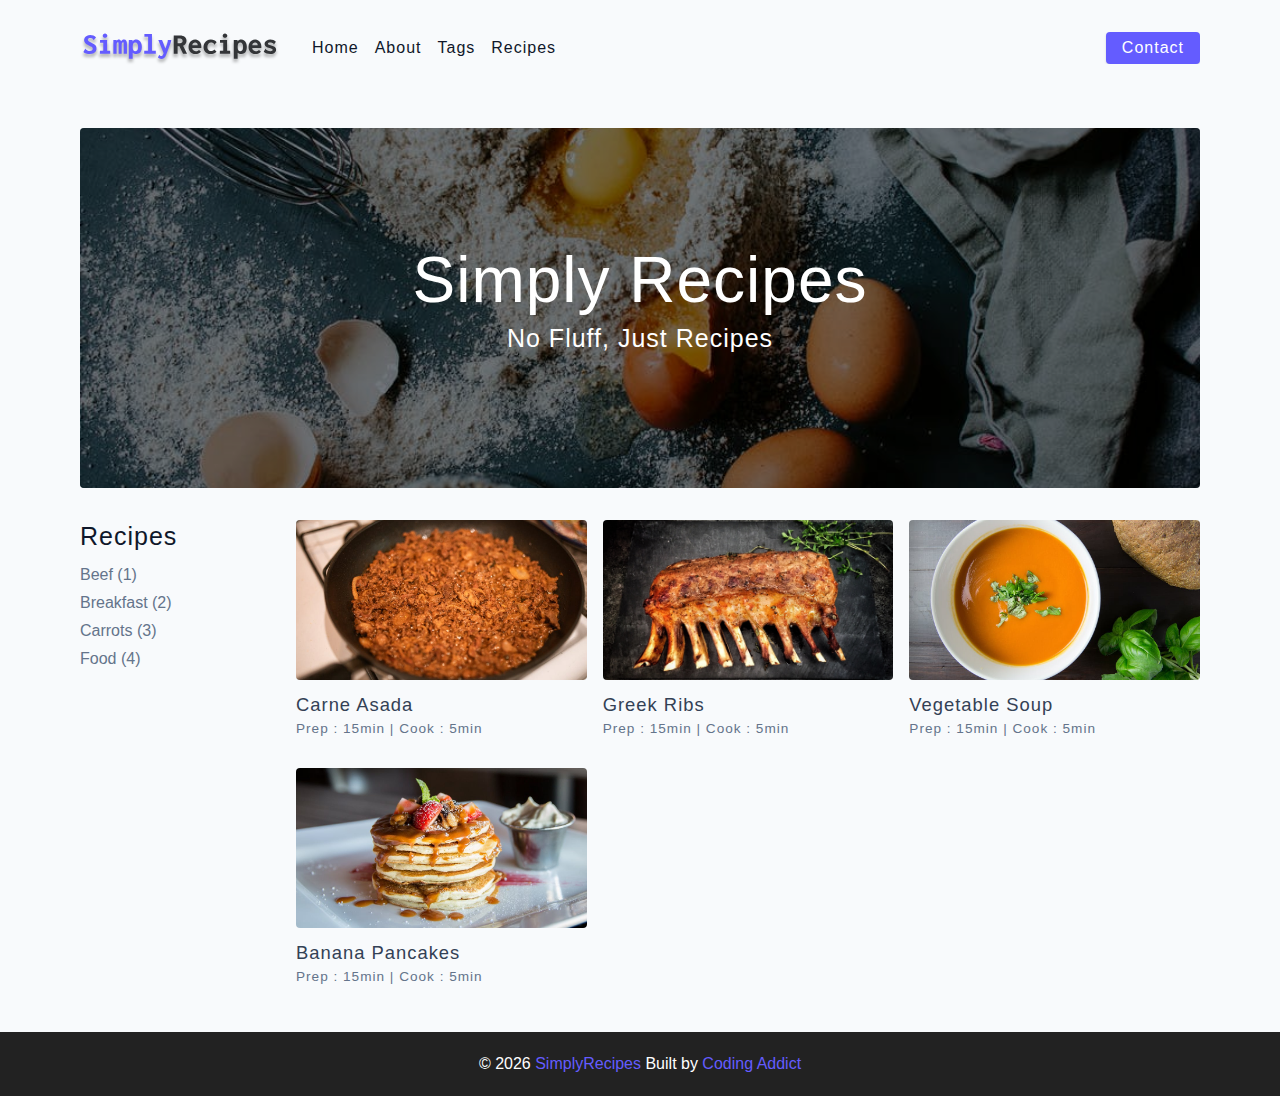
<file: final/index.html>
<!DOCTYPE html>
<html lang="en">
  <head>
    <meta charset="UTF-8" />
    <meta http-equiv="X-UA-Compatible" content="IE=edge" />
    <meta name="viewport" content="width=device-width, initial-scale=1.0" />
    <title>Simply Recipes || Final</title>
    <!-- favicon -->
    <link rel="shortcut icon" href="./assets/favicon.ico" type="image/x-icon" />
    <!-- normalize -->
    <link rel="stylesheet" href="./css/normalize.css" />
    <!-- font-awesome -->
    <link
      rel="stylesheet"
      href="https://cdnjs.cloudflare.com/ajax/libs/font-awesome/5.14.0/css/all.min.css"
    />
    <!-- main css -->
    <link rel="stylesheet" href="./css/main.css" />
  </head>
  <body>
    <!-- nav  -->
    <nav class="navbar">
      <div class="nav-center">
        <div class="nav-header">
          <a href="index.html" class="nav-logo">
            <img src="./assets/logo.svg" alt="simply recipes" />
          </a>
          <button class="nav-btn btn">
            <i class="fas fa-align-justify"></i>
          </button>
        </div>
        <div class="nav-links">
          <a href="index.html" class="nav-link"> home </a>
          <a href="about.html" class="nav-link"> about </a>
          <a href="tags.html" class="nav-link"> tags </a>
          <a href="recipes.html" class="nav-link"> recipes </a>

          <div class="nav-link contact-link">
            <a href="contact.html" class="btn"> contact </a>
          </div>
        </div>
      </div>
    </nav>
    <!-- end of nav -->
    <!-- main -->
    <main class="page">
      <!-- header -->
      <header class="hero">
        <div class="hero-container">
          <div class="hero-text">
            <h1>simply recipes</h1>
            <h4>no fluff, just recipes</h4>
          </div>
        </div>
      </header>
      <!-- end of header -->
      <section class="recipes-container">
        <!-- tag container -->
        <div class="tags-container">
          <h4>recipes</h4>
          <div class="tags-list">
            <a href="tag-template.html">Beef (1)</a>
            <a href="tag-template.html">Breakfast (2)</a>
            <a href="tag-template.html">Carrots (3)</a>
            <a href="tag-template.html">Food (4)</a>
          </div>
        </div>
        <!-- end of tag container -->
        <!-- recipes list -->
        <div class="recipes-list">
          <!-- single recipe -->
          <a href="single-recipe.html" class="recipe">
            <img
              src="./assets/recipes/recipe-1.jpeg"
              class="img recipe-img"
              alt=""
            />
            <h5>Carne Asada</h5>
            <p>Prep : 15min | Cook : 5min</p>
          </a>
          <!-- end of single recipe -->
          <!-- single recipe -->
          <a href="single-recipe.html" class="recipe">
            <img
              src="./assets/recipes/recipe-2.jpeg"
              class="img recipe-img"
              alt=""
            />
            <h5>Greek Ribs</h5>
            <p>Prep : 15min | Cook : 5min</p>
          </a>
          <!-- end of single recipe -->
          <!-- single recipe -->
          <a href="single-recipe.html" class="recipe">
            <img
              src="./assets/recipes/recipe-3.jpeg"
              class="img recipe-img"
              alt=""
            />
            <h5>Vegetable Soup</h5>
            <p>Prep : 15min | Cook : 5min</p>
          </a>
          <!-- end of single recipe -->
          <!-- single recipe -->
          <a href="single-recipe.html" class="recipe">
            <img
              src="./assets/recipes/recipe-4.jpeg"
              class="img recipe-img"
              alt=""
            />
            <h5>Banana Pancakes</h5>
            <p>Prep : 15min | Cook : 5min</p>
          </a>
          <!-- end of single recipe -->
        </div>
        <!-- end of recipes list -->
      </section>
    </main>
    <!-- end of main -->
    <!-- footer -->
    <footer class="page-footer">
      <p>
        &copy; <span id="date"></span>
        <span class="footer-logo">SimplyRecipes</span> Built by
        <a href="https://www.johnsmilga.com/">Coding Addict</a>
      </p>
    </footer>
    <script src="./js/app.js"></script>
  </body>
</html>
</file>
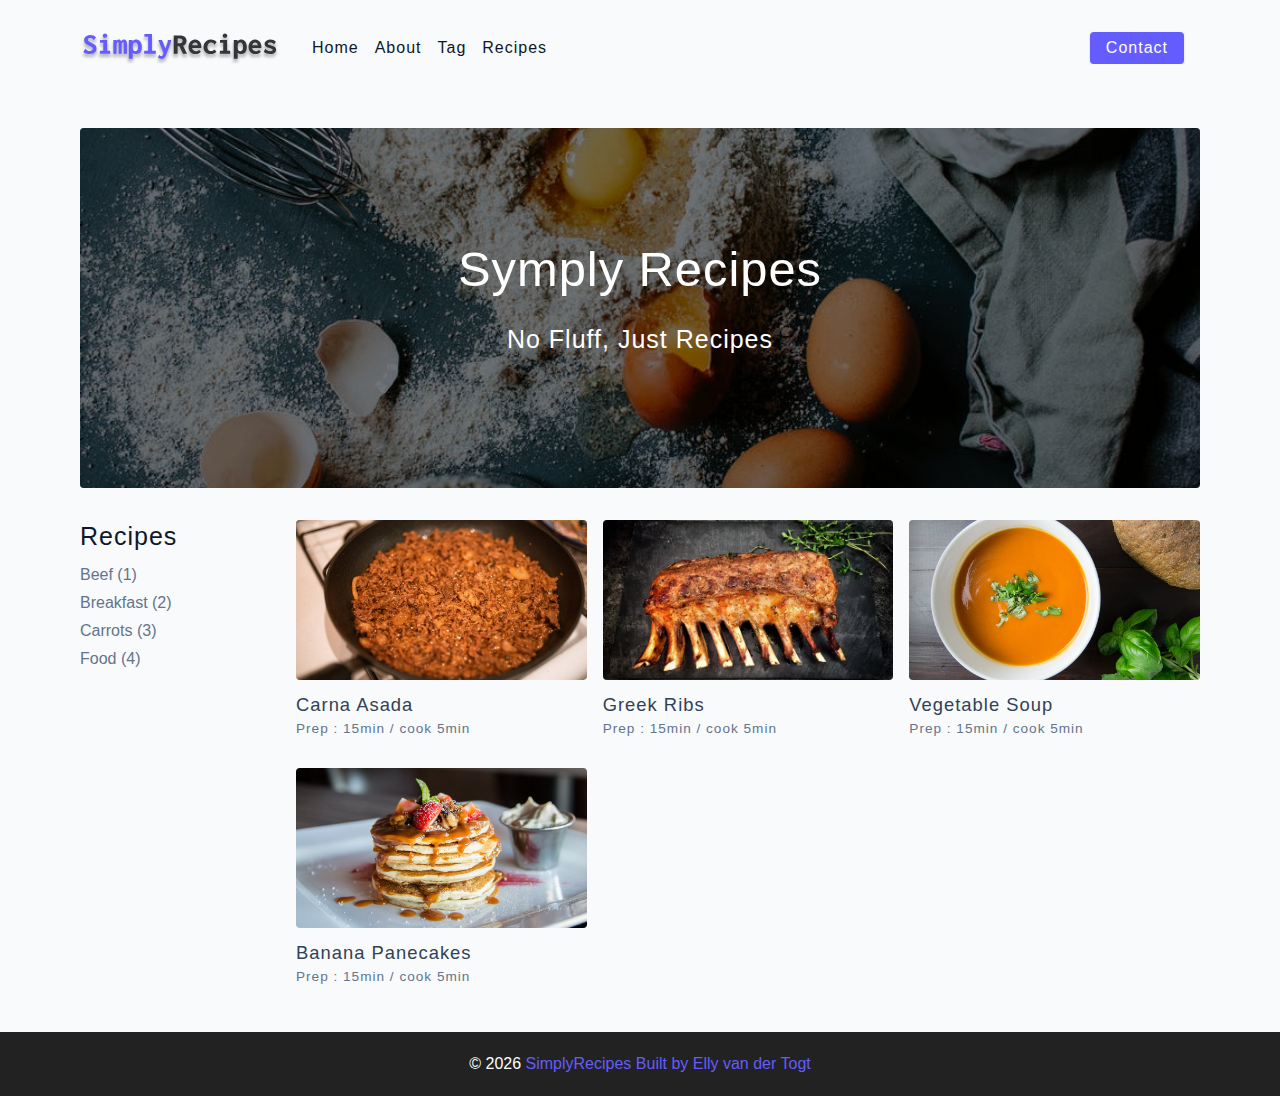
<file: starter/index.html>
<!-- https://www.youtube.com/watch?v=-8LTPIJBGwQ -->
<!DOCTYPE html>
<html lang="en">
  <head>
    <meta charset="UTF-8" />
    <meta http-equiv="X-UA-Compatible" content="IE=edge" />
    <meta name="viewport" content="width=device-width, initial-scale=1.0" />
    <title>Simply Recipes || Starter</title>
    <!-- favicon -->
    <link rel="shortcut icon" href="./assets/favicon.ico" type="image/x-icon" />
    <!-- normalize -->
    <link rel="stylesheet" href="./css/normalize.css" />
    <!-- font-awesome -->
    <link
      rel="stylesheet"
      href="https://cdnjs.cloudflare.com/ajax/libs/font-awesome/5.14.0/css/all.min.css"
    />
    <!-- main css -->
    <link rel="stylesheet" href="./css/main.css" />
  </head>
  <body>
    <!-- Nav -->
    <nav class="navbar">
      <div class="nav-center">
        <!-- Header -->
        <div class="nav-header">
          <a href="index.html" class="nav-logo">
            <img src="./assets/logo.svg" alt="simply recipes" />
          </a>
          <button type="button" class="btn nav-btn">
            <i class="fas fa-align-justify"></i>
          </button>
        </div>
        <!-- links -->
        <div class="nav-links">
          <a href="index.html" class="nav-link">Home</a>
          <a href="about.html" class="nav-link">About</a>
          <a href="tags.html" class="nav-link">Tag</a>
          <a href="recipes.html" class="nav-link">Recipes</a>
          <div class="nav-link contact-link">
            <a href="contact.html" class="btn">Contact</a>
          </div>
        </div>
      </div>
    </nav>
    <!-- End of Nav -->
    <!-- Main -->
    <main class="page">
      <!-- Header -->
      <header class="hero">
        <div class="hero-container">
          <div class="hero-text">
            <h1>Symply Recipes</h1>
            <h4>no fluff, just recipes</h4>
          </div>
        </div>
      </header>
      <!-- End of Header -->
      <!-- Recipes container -->
      <section class="recipes-container">
        <!-- Tags Container -->
        <div class="tags-container">
          <h4>recipes</h4>
          <div class="tags-list">
            <a href="tag-template.html">Beef (1)</a>
            <a href="tag-template.html">Breakfast (2)</a>
            <a href="tag-template.html">Carrots (3)</a>
            <a href="tag-template.html">Food (4)</a>
          </div>
        </div>
        <!-- End of Tags Container -->
        <!-- End of recipes Container -->
        <!-- recipes list -->
        <div class="recipes-list">
          <!-- single recipe -->
          <a href="single-recipe.html" class="recipe">
            <img
              src="./assets/recipes/recipe-1.jpeg"
              alt="food"
              class="img recipe-img"
            />
            <h5>carna asada</h5>
            <p>Prep : 15min / cook 5min</p>
          </a>
          <!-- End of single recipe -->
          <!-- single recipe -->
          <a href="single-recipe.html" class="recipe">
            <img
              src="./assets/recipes/recipe-2.jpeg"
              alt="food"
              class="img recipe-img"
            />
            <h5>Greek ribs</h5>
            <p>Prep : 15min / cook 5min</p>
          </a>
          <!-- End of single recipe -->
          <!-- single recipe -->
          <a href="single-recipe.html" class="recipe">
            <img
              src="./assets/recipes/recipe-3.jpeg"
              alt="food"
              class="img recipe-img"
            />
            <h5>Vegetable soup</h5>
            <p>Prep : 15min / cook 5min</p>
          </a>
          <!-- End of single recipe -->
          <!-- single recipe -->
          <a href="single-recipe.html" class="recipe">
            <img
              src="./assets/recipes/recipe-4.jpeg"
              alt="food"
              class="img recipe-img"
              \
            />
            <h5>Banana Panecakes</h5>
            <p>Prep : 15min / cook 5min</p>
          </a>
        </div>
        <!-- End of single recipe -->
        <!-- End of recipes list -->
      </section>
      <!-- End of Recipes container -->
    </main>
    <!-- End of Main -->
    <!-- Footer -->
    <footer class="page-footer">
      <p>
        &copy;
        <span id="date"></span>
        <span class="footer-logo">SimplyRecipes</span>

        <a href="https://github.com/ellyvandertogt">
          Built by Elly van der Togt
        </a>
      </p>
    </footer>
    <!-- End of Footer -->
    <script src="./js/app.js"></script>
  </body>
</html>
</file>
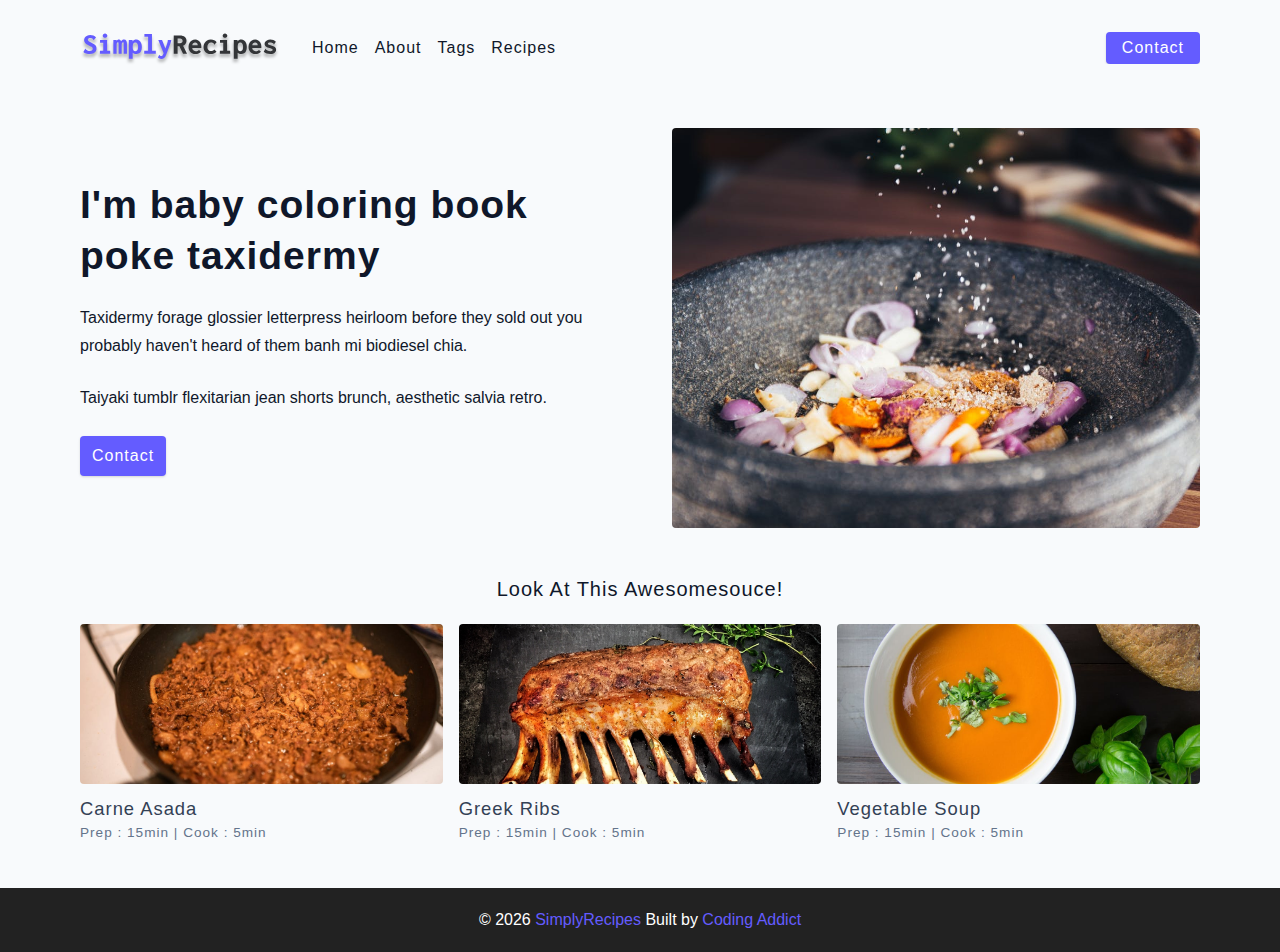
<file: final/about.html>
<!DOCTYPE html>
<html lang="en">
  <head>
    <meta charset="UTF-8" />
    <meta http-equiv="X-UA-Compatible" content="IE=edge" />
    <meta name="viewport" content="width=device-width, initial-scale=1.0" />
    <title>About || Final</title>
    <!-- favicon -->
    <link rel="shortcut icon" href="./assets/favicon.ico" type="image/x-icon" />
    <!-- normalize -->
    <link rel="stylesheet" href="./css/normalize.css" />
    <!-- font-awesome -->
    <link
      rel="stylesheet"
      href="https://cdnjs.cloudflare.com/ajax/libs/font-awesome/5.14.0/css/all.min.css"
    />
    <!-- main css -->
    <link rel="stylesheet" href="./css/main.css" />
  </head>
  <body>
    <!-- nav  -->
    <nav class="navbar">
      <div class="nav-center">
        <div class="nav-header">
          <a href="index.html" class="nav-logo">
            <img src="./assets/logo.svg" alt="simply recipes" />
          </a>
          <button class="nav-btn btn">
            <i class="fas fa-align-justify"></i>
          </button>
        </div>
        <div class="nav-links">
          <a href="index.html" class="nav-link"> home </a>
          <a href="about.html" class="nav-link"> about </a>
          <a href="tags.html" class="nav-link"> tags </a>
          <a href="recipes.html" class="nav-link"> recipes </a>

          <div class="nav-link contact-link">
            <a href="contact.html" class="btn"> contact </a>
          </div>
        </div>
      </div>
    </nav>
    <!-- end of nav -->
    <main class="page">
      <section class="about-page">
        <article>
          <h2>I'm baby coloring book poke taxidermy</h2>
          <p>
            Taxidermy forage glossier letterpress heirloom before they sold out
            you probably haven't heard of them banh mi biodiesel chia.
          </p>
          <p>
            Taiyaki tumblr flexitarian jean shorts brunch, aesthetic salvia
            retro.
          </p>
          <a href="contact.html" class="btn"> contact </a>
        </article>
        <!-- needs fixes -->
        <img
          src="./assets/about.jpeg"
          alt="Person Pouring Salt in Bowl"
          class="img about-img"
        />
      </section>
      <section class="featured-recipes">
        <h5 class="featured-title">Look At This Awesomesouce!</h5>
        <div class="recipes-list">
          <!-- single recipe -->
          <a href="single-recipe.html" class="recipe">
            <img
              src="./assets/recipes/recipe-1.jpeg"
              class="img recipe-img"
              alt=""
            />
            <h5>Carne Asada</h5>
            <p>Prep : 15min | Cook : 5min</p>
          </a>
          <!-- end of single recipe -->
          <!-- single recipe -->
          <a href="single-recipe.html" class="recipe">
            <img
              src="./assets/recipes/recipe-2.jpeg"
              class="img recipe-img"
              alt=""
            />
            <h5>Greek Ribs</h5>
            <p>Prep : 15min | Cook : 5min</p>
          </a>
          <!-- end of single recipe -->
          <!-- single recipe -->
          <a href="single-recipe.html" class="recipe">
            <img
              src="./assets/recipes/recipe-3.jpeg"
              class="img recipe-img"
              alt=""
            />
            <h5>Vegetable Soup</h5>
            <p>Prep : 15min | Cook : 5min</p>
          </a>
          <!-- end of single recipe -->
        </div>
      </section>
    </main>
    <!-- footer -->
    <footer class="page-footer">
      <p>
        &copy; <span id="date"></span>
        <span class="footer-logo">SimplyRecipes</span> Built by
        <a href="https://www.johnsmilga.com/">Coding Addict</a>
      </p>
    </footer>
    <script src="./js/app.js"></script>
  </body>
</html>
</file>
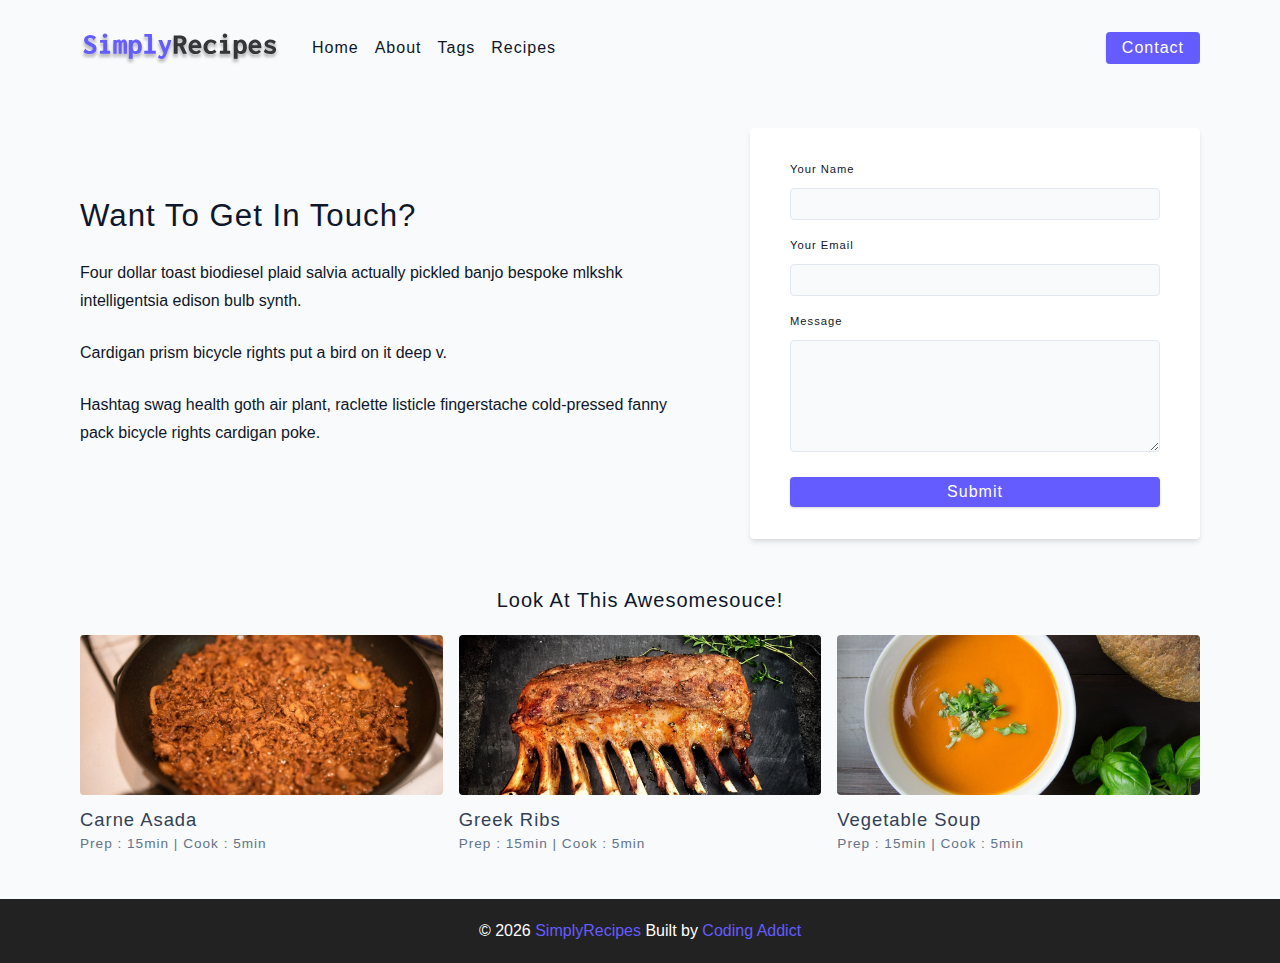
<file: final/contact.html>
<!DOCTYPE html>
<html lang="en">
  <head>
    <meta charset="UTF-8" />
    <meta http-equiv="X-UA-Compatible" content="IE=edge" />
    <meta name="viewport" content="width=device-width, initial-scale=1.0" />
    <title>Contact || Final</title>
    <!-- favicon -->
    <link rel="shortcut icon" href="./assets/favicon.ico" type="image/x-icon" />
    <!-- normalize -->
    <link rel="stylesheet" href="./css/normalize.css" />
    <!-- font-awesome -->
    <link
      rel="stylesheet"
      href="https://cdnjs.cloudflare.com/ajax/libs/font-awesome/5.14.0/css/all.min.css"
    />
    <!-- main css -->
    <link rel="stylesheet" href="./css/main.css" />
  </head>
  <body>
    <!-- nav  -->
    <nav class="navbar">
      <div class="nav-center">
        <div class="nav-header">
          <a href="index.html" class="nav-logo">
            <img src="./assets/logo.svg" alt="simply recipes" />
          </a>
          <button class="nav-btn btn">
            <i class="fas fa-align-justify"></i>
          </button>
        </div>
        <div class="nav-links">
          <a href="index.html" class="nav-link"> home </a>
          <a href="about.html" class="nav-link"> about </a>
          <a href="tags.html" class="nav-link"> tags </a>
          <a href="recipes.html" class="nav-link"> recipes </a>

          <div class="nav-link contact-link">
            <a href="contact.html" class="btn"> contact </a>
          </div>
        </div>
      </div>
    </nav>
    <!-- end of nav -->
    <main class="page">
     <section class="contact-container">
          <article class="contact-info">
            <h3>Want To Get In Touch?</h3>
            <p>
              Four dollar toast biodiesel plaid salvia actually pickled banjo
              bespoke mlkshk intelligentsia edison bulb synth.
            </p>
            <p>Cardigan prism bicycle rights put a bird on it deep v.</p>
            <p>
              Hashtag swag health goth air plant, raclette listicle fingerstache
              cold-pressed fanny pack bicycle rights cardigan poke.
            </p>
          </article>
          <article>
            <form class="form contact-form">
              <div class="form-row">
                <label html="name" class="form-label">your name</label>
                <input type="text" name="name" id="name" class="form-input" />
              </div>
              <div class="form-row">
                <label html="email" class="form-label">your email</label>
                <input type="text" name="email" id="email" class="form-input" />
              </div>
              <div class="form-row">
                <label html="message" class="form-label">message</label>
                <textarea name="message" id="message" class="form-textarea"></textarea>
              </div>
              <button type="submit" class="btn btn-block">
                submit
              </button>
            </form>
          </article>
        </section>
     <!-- featured recipes -->
       <section class="featured-recipes">
        <h5 class="featured-title">Look At This Awesomesouce!</h5>
        <div class="recipes-list">
          <!-- single recipe -->
          <a href="single-recipe.html" class="recipe">
            <img
              src="./assets/recipes/recipe-1.jpeg"
              class="img recipe-img"
              alt=""
            />
            <h5>Carne Asada</h5>
            <p>Prep : 15min | Cook : 5min</p>
          </a>
          <!-- end of single recipe -->
          <!-- single recipe -->
          <a href="single-recipe.html" class="recipe">
            <img
              src="./assets/recipes/recipe-2.jpeg"
              class="img recipe-img"
              alt=""
            />
            <h5>Greek Ribs</h5>
            <p>Prep : 15min | Cook : 5min</p>
          </a>
          <!-- end of single recipe -->
          <!-- single recipe -->
          <a href="single-recipe.html" class="recipe">
            <img
              src="./assets/recipes/recipe-3.jpeg"
              class="img recipe-img"
              alt=""
            />
            <h5>Vegetable Soup</h5>
            <p>Prep : 15min | Cook : 5min</p>
          </a>
          <!-- end of single recipe -->
        </div>
      </section>
    </main>
    <!-- footer -->
    <footer class="page-footer">
      <p>
        &copy; <span id="date"></span>
        <span class="footer-logo">SimplyRecipes</span> Built by
        <a href="https://www.johnsmilga.com/">Coding Addict</a>
      </p>
    </footer>
    <script src="./js/app.js"></script>
  </body>
</html>
</file>
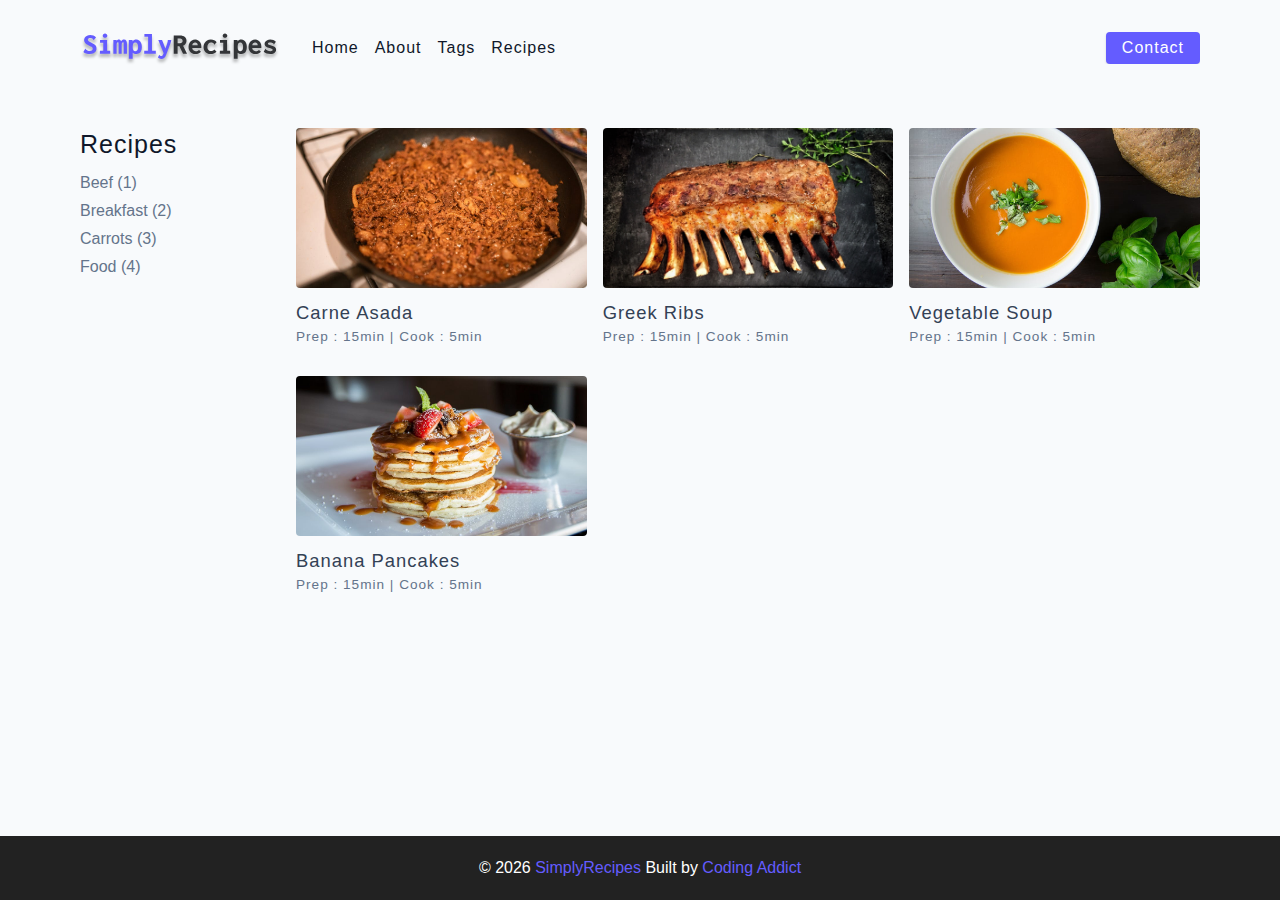
<file: final/recipes.html>
<!DOCTYPE html>
<html lang="en">
  <head>
    <meta charset="UTF-8" />
    <meta http-equiv="X-UA-Compatible" content="IE=edge" />
    <meta name="viewport" content="width=device-width, initial-scale=1.0" />
    <title>Recipes || Final</title>
    <!-- favicon -->
    <link rel="shortcut icon" href="./assets/favicon.ico" type="image/x-icon" />
    <!-- normalize -->
    <link rel="stylesheet" href="./css/normalize.css" />
    <!-- font-awesome -->
    <link
      rel="stylesheet"
      href="https://cdnjs.cloudflare.com/ajax/libs/font-awesome/5.14.0/css/all.min.css"
    />
    <!-- main css -->
    <link rel="stylesheet" href="./css/main.css" />
  </head>
  <body>
    <!-- nav  -->
    <nav class="navbar">
      <div class="nav-center">
        <div class="nav-header">
          <a href="index.html" class="nav-logo">
            <img src="./assets/logo.svg" alt="simply recipes" />
          </a>
          <button class="nav-btn btn">
            <i class="fas fa-align-justify"></i>
          </button>
        </div>
        <div class="nav-links">
          <a href="index.html" class="nav-link"> home </a>
          <a href="about.html" class="nav-link"> about </a>
          <a href="tags.html" class="nav-link"> tags </a>
          <a href="recipes.html" class="nav-link"> recipes </a>

          <div class="nav-link contact-link">
            <a href="contact.html" class="btn"> contact </a>
          </div>
        </div>
      </div>
    </nav>
    <!-- end of nav -->
    <!-- main -->
    <main class="page">
      <section class="recipes-container">
        <!-- tag container -->
        <div class="tags-container">
          <h4>recipes</h4>
          <div class="tags-list">
            <a href="tag-template.html">Beef (1)</a>
            <a href="tag-template.html">Breakfast (2)</a>
            <a href="tag-template.html">Carrots (3)</a>
            <a href="tag-template.html">Food (4)</a>
          </div>
        </div>
        <!-- end of tag container -->
        <!-- recipes list -->
        <div class="recipes-list">
          <!-- single recipe -->
          <a href="single-recipe.html" class="recipe">
            <img
              src="./assets/recipes/recipe-1.jpeg"
              class="img recipe-img"
              alt=""
            />
            <h5>Carne Asada</h5>
            <p>Prep : 15min | Cook : 5min</p>
          </a>
          <!-- end of single recipe -->
          <!-- single recipe -->
          <a href="single-recipe.html" class="recipe">
            <img
              src="./assets/recipes/recipe-2.jpeg"
              class="img recipe-img"
              alt=""
            />
            <h5>Greek Ribs</h5>
            <p>Prep : 15min | Cook : 5min</p>
          </a>
          <!-- end of single recipe -->
          <!-- single recipe -->
          <a href="single-recipe.html" class="recipe">
            <img
              src="./assets/recipes/recipe-3.jpeg"
              class="img recipe-img"
              alt=""
            />
            <h5>Vegetable Soup</h5>
            <p>Prep : 15min | Cook : 5min</p>
          </a>
          <!-- end of single recipe -->
          <!-- single recipe -->
          <a href="single-recipe.html" class="recipe">
            <img
              src="./assets/recipes/recipe-4.jpeg"
              class="img recipe-img"
              alt=""
            />
            <h5>Banana Pancakes</h5>
            <p>Prep : 15min | Cook : 5min</p>
          </a>
          <!-- end of single recipe -->
        </div>
      </section>
    </main>
    <!-- end of main -->
    <!-- footer -->
    <footer class="page-footer">
      <p>
        &copy; <span id="date"></span>
        <span class="footer-logo">SimplyRecipes</span> Built by
        <a href="https://www.johnsmilga.com/">Coding Addict</a>
      </p>
    </footer>
    <script src="./js/app.js"></script>
  </body>
</html>
</file>
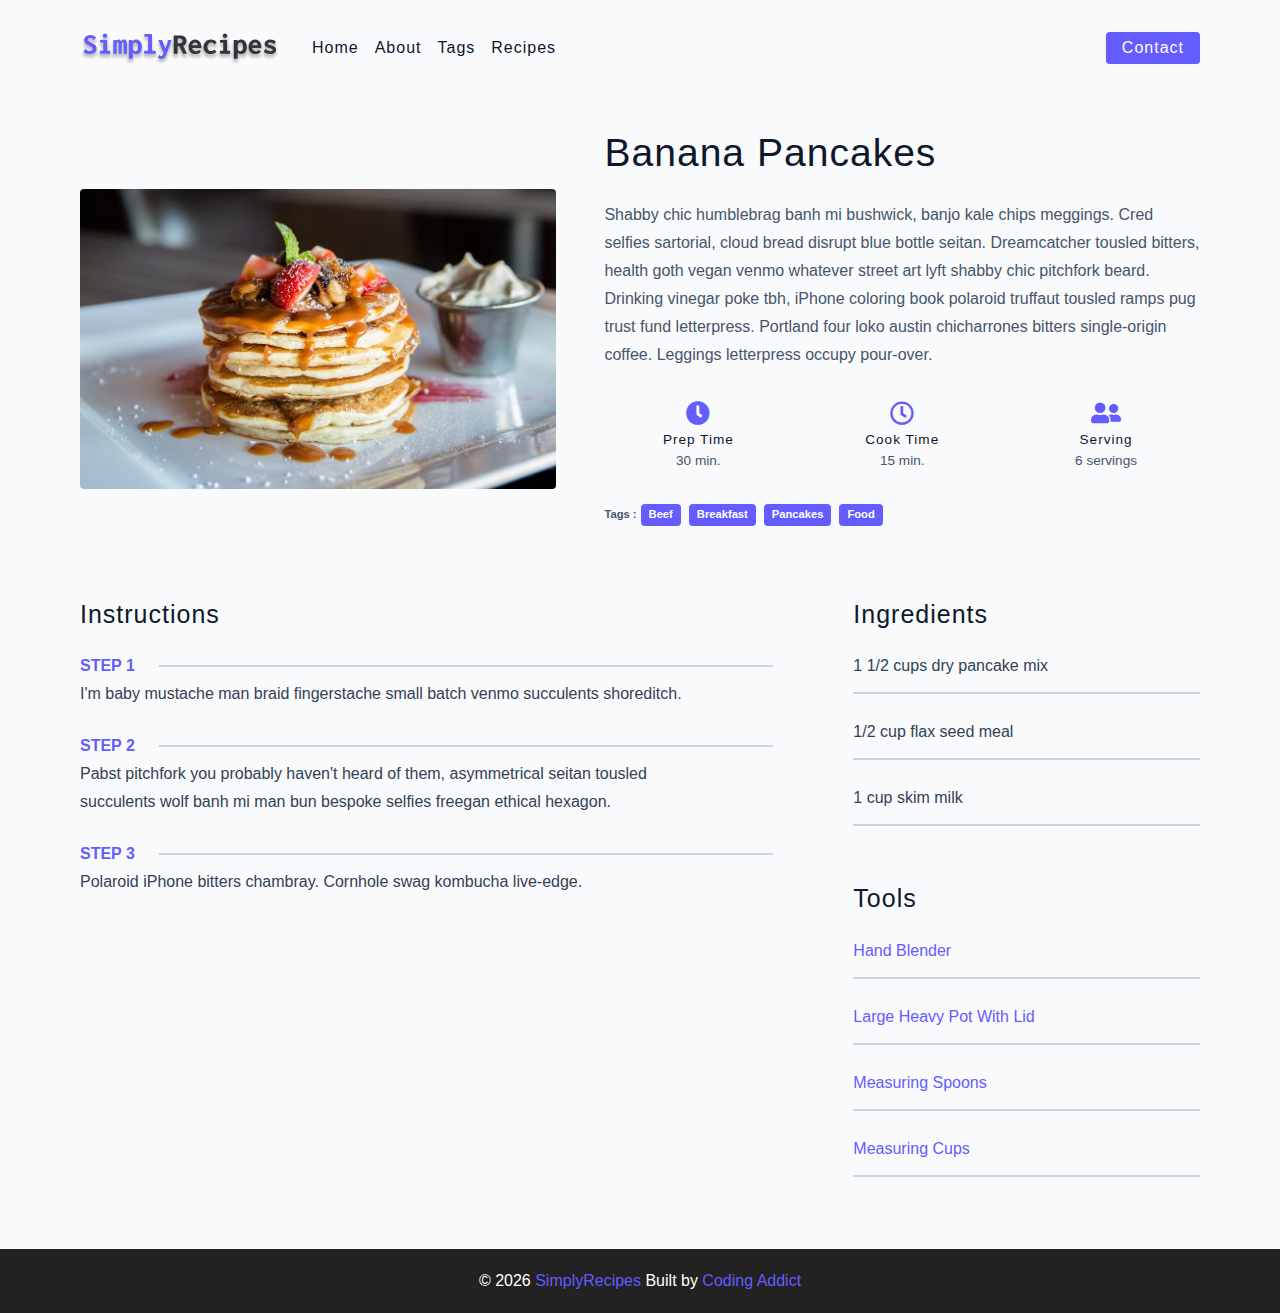
<file: final/single-recipe.html>
<!DOCTYPE html>
<html lang="en">
  <head>
    <meta charset="UTF-8" />
    <meta http-equiv="X-UA-Compatible" content="IE=edge" />
    <meta name="viewport" content="width=device-width, initial-scale=1.0" />
    <title>Single Recipe || Final</title>
    <!-- favicon -->
    <link rel="shortcut icon" href="./assets/favicon.ico" type="image/x-icon" />
    <!-- normalize -->
    <link rel="stylesheet" href="./css/normalize.css" />
    <!-- font-awesome -->
    <link
      rel="stylesheet"
      href="https://cdnjs.cloudflare.com/ajax/libs/font-awesome/5.14.0/css/all.min.css"
    />
    <!-- main css -->
    <link rel="stylesheet" href="./css/main.css" />
  </head>
  <body>
    <!-- nav  -->
    <nav class="navbar">
      <div class="nav-center">
        <div class="nav-header">
          <a href="index.html" class="nav-logo">
            <img src="./assets/logo.svg" alt="simply recipes" />
          </a>
          <button class="nav-btn btn">
            <i class="fas fa-align-justify"></i>
          </button>
        </div>
        <div class="nav-links">
          <a href="index.html" class="nav-link"> home </a>
          <a href="about.html" class="nav-link"> about </a>
          <a href="tags.html" class="nav-link"> tags </a>
          <a href="recipes.html" class="nav-link"> recipes </a>

          <div class="nav-link contact-link">
            <a href="contact.html" class="btn"> contact </a>
          </div>
        </div>
      </div>
    </nav>
    <!-- end of nav -->
    <main class="page">
      <div class="recipe-page">
        <section class="recipe-hero">
          <img
            src="./assets/recipes/recipe-4.jpeg"
            class="img recipe-hero-img"
          />
          <article class="recipe-info">
            <h2>Banana Pancakes</h2>
            <p>
              Shabby chic humblebrag banh mi bushwick, banjo kale chips
              meggings. Cred selfies sartorial, cloud bread disrupt blue bottle
              seitan. Dreamcatcher tousled bitters, health goth vegan venmo
              whatever street art lyft shabby chic pitchfork beard. Drinking
              vinegar poke tbh, iPhone coloring book polaroid truffaut tousled
              ramps pug trust fund letterpress. Portland four loko austin
              chicharrones bitters single-origin coffee. Leggings letterpress
              occupy pour-over.
            </p>
            <div class="recipe-icons">
              <article>
                <i class="fas fa-clock"></i>
                <h5>prep time</h5>
                <p>30 min.</p>
              </article>
              <article>
                <i class="far fa-clock"></i>
                <h5>cook time</h5>
                <p>15 min.</p>
              </article>
              <article>
                <i class="fas fa-user-friends"></i>
                <h5>serving</h5>
                <p>6 servings</p>
              </article>
            </div>
            <p class="recipe-tags">
              Tags : <a href="tag-template.html">beef</a>
              <a href="tag-template.html">breakfast</a>
              <a href="tag-template.html">pancakes</a>
              <a href="tag-template.html">food</a>
            </p>
          </article>
        </section>
        <!-- content -->
        <section class="recipe-content">
          <article>
            <h4>instructions</h4>
            <!-- single instruction -->
            <div class="single-instruction">
              <header>
                <p>step 1</p>
                <div></div>
              </header>
              <p>
                I'm baby mustache man braid fingerstache small batch venmo
                succulents shoreditch.
              </p>
            </div>
            <!-- end of single instruction -->
            <!-- single instruction -->
            <div class="single-instruction">
              <header>
                <p>step 2</p>
                <div></div>
              </header>
              <p>
                Pabst pitchfork you probably haven't heard of them, asymmetrical
                seitan tousled succulents wolf banh mi man bun bespoke selfies
                freegan ethical hexagon.
              </p>
            </div>
            <!-- end of single instruction -->
            <!-- single instruction -->
            <div class="single-instruction">
              <header>
                <p>step 3</p>
                <div></div>
              </header>
              <p>
                Polaroid iPhone bitters chambray. Cornhole swag kombucha
                live-edge.
              </p>
            </div>
            <!-- end of single instruction -->
          </article>
          <article class="second-column">
            <div>
              <h4>ingredients</h4>
              <p class="single-ingredient">1 1/2 cups dry pancake mix</p>
              <p class="single-ingredient">1/2 cup flax seed meal</p>
              <p class="single-ingredient">1 cup skim milk</p>
            </div>
            <div>
              <h4>tools</h4>
              <p class="single-tool">Hand Blender</p>
              <p class="single-tool">Large Heavy Pot With Lid</p>
              <p class="single-tool">Measuring Spoons</p>
              <p class="single-tool">Measuring Cups</p>
            </div>
          </article>
        </section>
      </div>
    </main>
    <!-- footer -->
    <footer class="page-footer">
      <p>
        &copy; <span id="date"></span>
        <span class="footer-logo">SimplyRecipes</span> Built by
        <a href="https://www.johnsmilga.com/">Coding Addict</a>
      </p>
    </footer>
    <script src="./js/app.js"></script>
  </body>
</html>
</file>
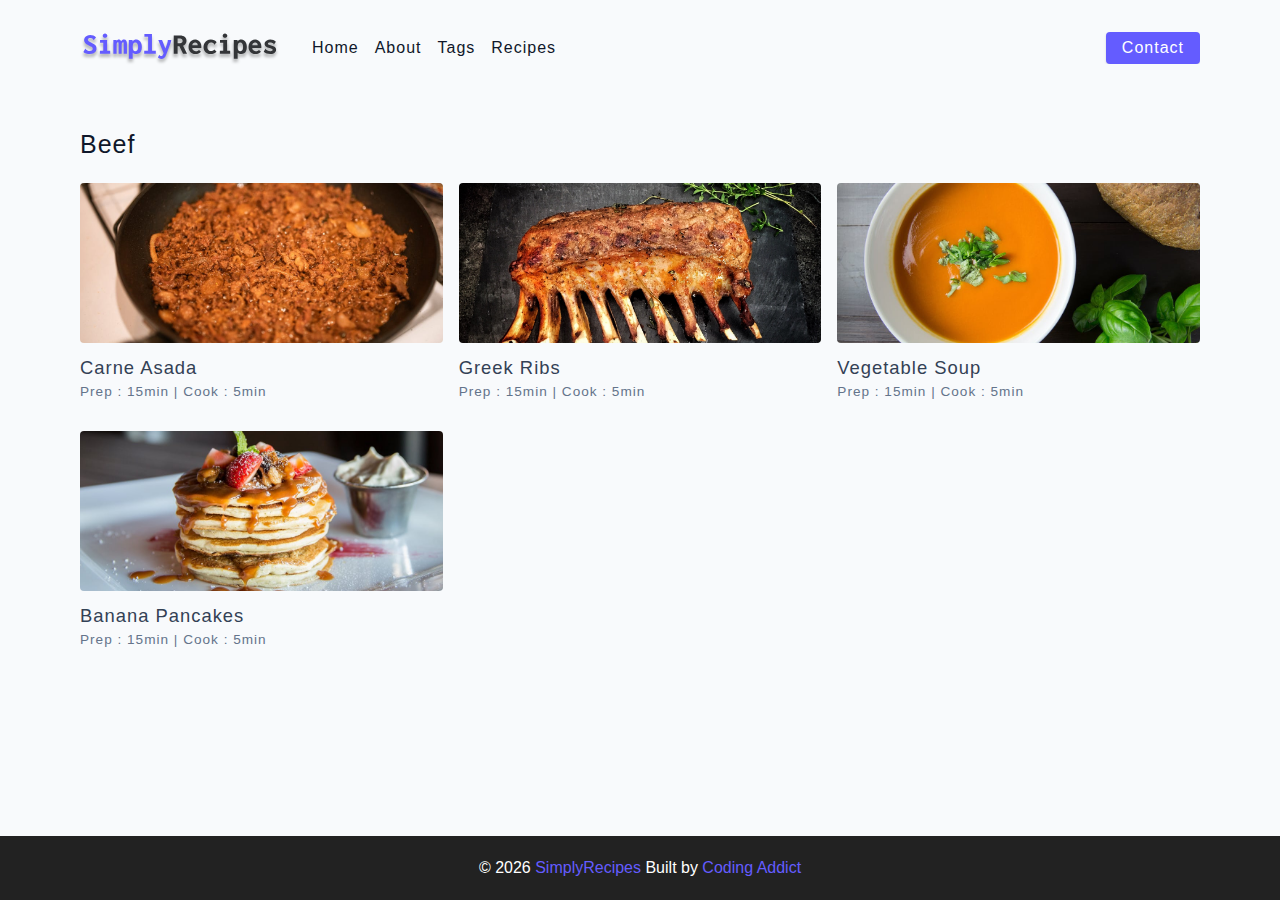
<file: final/tag-template.html>
<!DOCTYPE html>
<html lang="en">
  <head>
    <meta charset="UTF-8" />
    <meta http-equiv="X-UA-Compatible" content="IE=edge" />
    <meta name="viewport" content="width=device-width, initial-scale=1.0" />
    <title>Recipe Template || Final</title>
    <!-- favicon -->
    <link rel="shortcut icon" href="./assets/favicon.ico" type="image/x-icon" />
    <!-- normalize -->
    <link rel="stylesheet" href="./css/normalize.css" />
    <!-- font-awesome -->
    <link
      rel="stylesheet"
      href="https://cdnjs.cloudflare.com/ajax/libs/font-awesome/5.14.0/css/all.min.css"
    />
    <!-- main css -->
    <link rel="stylesheet" href="./css/main.css" />
  </head>
  <body>
    <!-- nav  -->
    <nav class="navbar">
      <div class="nav-center">
        <div class="nav-header">
          <a href="index.html" class="nav-logo">
            <img src="./assets/logo.svg" alt="simply recipes" />
          </a>
          <button class="nav-btn btn">
            <i class="fas fa-align-justify"></i>
          </button>
        </div>
        <div class="nav-links">
          <a href="index.html" class="nav-link"> home </a>
          <a href="about.html" class="nav-link"> about </a>
          <a href="tags.html" class="nav-link"> tags </a>
          <a href="recipes.html" class="nav-link"> recipes </a>

          <div class="nav-link contact-link">
            <a href="contact.html" class="btn"> contact </a>
          </div>
        </div>
      </div>
    </nav>
    <!-- end of nav -->
    <main class="page">
      <div class="featured-recipes">
        <h4>Beef</h4>
          <!-- recipes list -->
        <div class="recipes-list">
          <!-- single recipe -->
          <a href="single-recipe.html" class="recipe">
            <img
              src="./assets/recipes/recipe-1.jpeg"
              class="img recipe-img"
              alt=""
            />
            <h5>Carne Asada</h5>
            <p>Prep : 15min | Cook : 5min</p>
          </a>
          <!-- end of single recipe -->
          <!-- single recipe -->
          <a href="single-recipe.html" class="recipe">
            <img
              src="./assets/recipes/recipe-2.jpeg"
              class="img recipe-img"
              alt=""
            />
            <h5>Greek Ribs</h5>
            <p>Prep : 15min | Cook : 5min</p>
          </a>
          <!-- end of single recipe -->
          <!-- single recipe -->
          <a href="single-recipe.html" class="recipe">
            <img
              src="./assets/recipes/recipe-3.jpeg"
              class="img recipe-img"
              alt=""
            />
            <h5>Vegetable Soup</h5>
            <p>Prep : 15min | Cook : 5min</p>
          </a>
          <!-- end of single recipe -->
          <!-- single recipe -->
          <a href="single-recipe.html" class="recipe">
            <img
              src="./assets/recipes/recipe-4.jpeg"
              class="img recipe-img"
              alt=""
            />
            <h5>Banana Pancakes</h5>
            <p>Prep : 15min | Cook : 5min</p>
          </a>
          <!-- end of single recipe -->
        </div>
        <!-- end of recipe list -->
      </div>
          
    </main>
    <!-- footer -->
    <footer class="page-footer">
      <p>
        &copy; <span id="date"></span>
        <span class="footer-logo">SimplyRecipes</span> Built by
        <a href="https://www.johnsmilga.com/">Coding Addict</a>
      </p>
    </footer>
    <script src="./js/app.js"></script>
  </body>
</html>
</file>
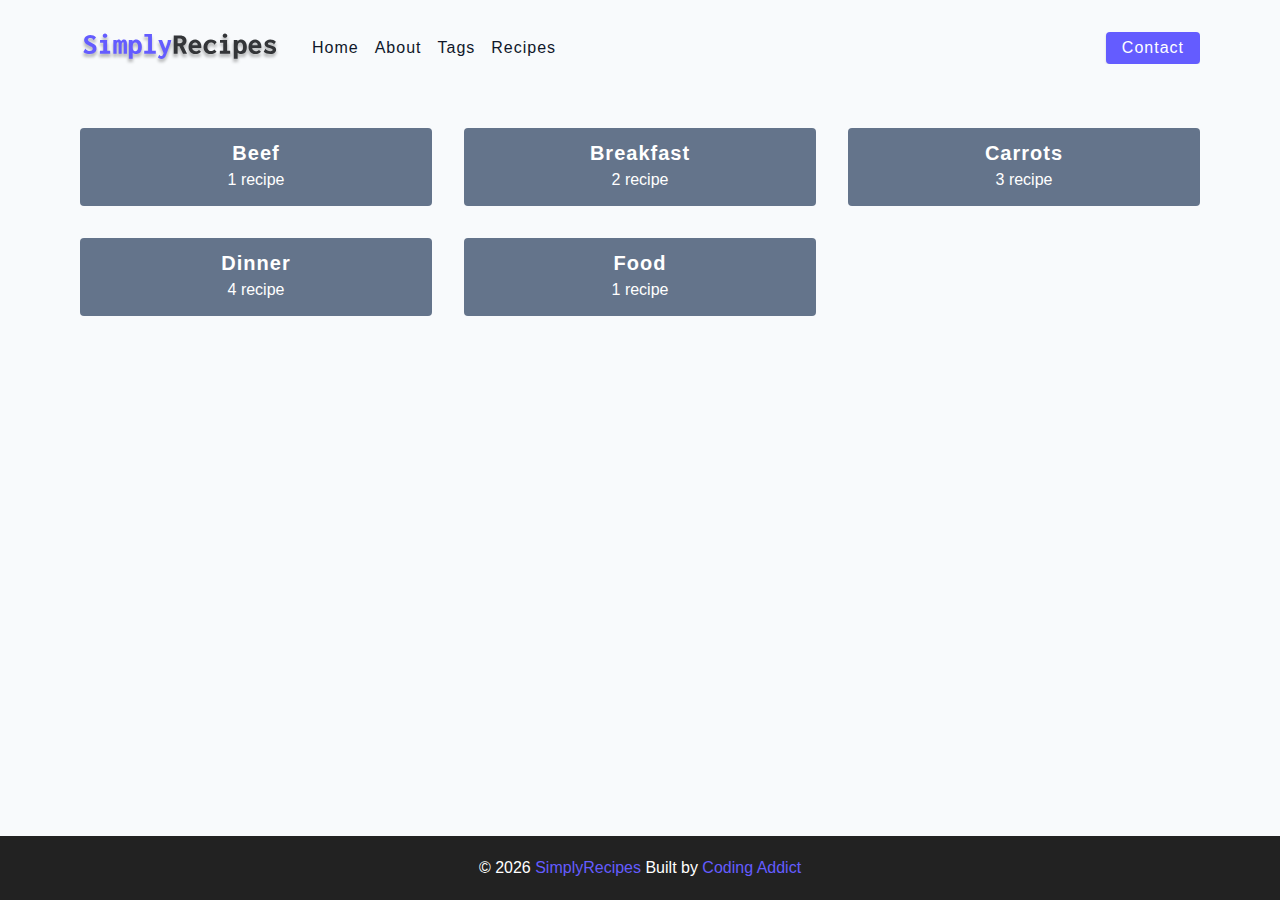
<file: final/tags.html>
<!DOCTYPE html>
<html lang="en">
  <head>
    <meta charset="UTF-8" />
    <meta http-equiv="X-UA-Compatible" content="IE=edge" />
    <meta name="viewport" content="width=device-width, initial-scale=1.0" />
    <title>Tags || Final</title>
    <!-- favicon -->
    <link rel="shortcut icon" href="./assets/favicon.ico" type="image/x-icon" />
    <!-- normalize -->
    <link rel="stylesheet" href="./css/normalize.css" />
    <!-- font-awesome -->
    <link
      rel="stylesheet"
      href="https://cdnjs.cloudflare.com/ajax/libs/font-awesome/5.14.0/css/all.min.css"
    />
    <!-- main css -->
    <link rel="stylesheet" href="./css/main.css" />
  </head>
  <body>
    <!-- nav  -->
    <nav class="navbar">
      <div class="nav-center">
        <div class="nav-header">
          <a href="index.html" class="nav-logo">
            <img src="./assets/logo.svg" alt="simply recipes" />
          </a>
          <button class="nav-btn btn">
            <i class="fas fa-align-justify"></i>
          </button>
        </div>
        <div class="nav-links">
          <a href="index.html" class="nav-link"> home </a>
          <a href="about.html" class="nav-link"> about </a>
          <a href="tags.html" class="nav-link"> tags </a>
          <a href="recipes.html" class="nav-link"> recipes </a>

          <div class="nav-link contact-link">
            <a href="contact.html" class="btn"> contact </a>
          </div>
        </div>
      </div>
    </nav>
    <!-- end of nav -->
    <main class="page">
         <section class="tags-wrapper">
          <!-- single tag -->
              <a href="tag-template.html" class="tag">
                <h5>beef</h5>
                <p>1 recipe</p>
              </a>
            <!-- end of single tag -->
          <!-- single tag -->
              <a href="tag-template.html" class="tag">
                <h5>breakfast</h5>
                <p>2 recipe</p>
              </a>
            <!-- end of single tag -->
          <!-- single tag -->
              <a href="tag-template.html" class="tag">
                <h5>carrots</h5>
                <p>3 recipe</p>
              </a>
            <!-- end of single tag -->
          <!-- single tag -->
              <a href="tag-template.html" class="tag">
                <h5>dinner</h5>
                <p>4 recipe</p>
              </a>
            <!-- end of single tag -->
          <!-- single tag -->
              <a href="tag-template.html" class="tag">
                <h5>food</h5>
                <p>1 recipe</p>
              </a>
            <!-- end of single tag -->
        </section>
    </main>
    <!-- footer -->
    <footer class="page-footer">
      <p>
        &copy; <span id="date"></span>
        <span class="footer-logo">SimplyRecipes</span> Built by
        <a href="https://www.johnsmilga.com/">Coding Addict</a>
      </p>
    </footer>
    <script src="./js/app.js"></script>
  </body>
</html>
</file>
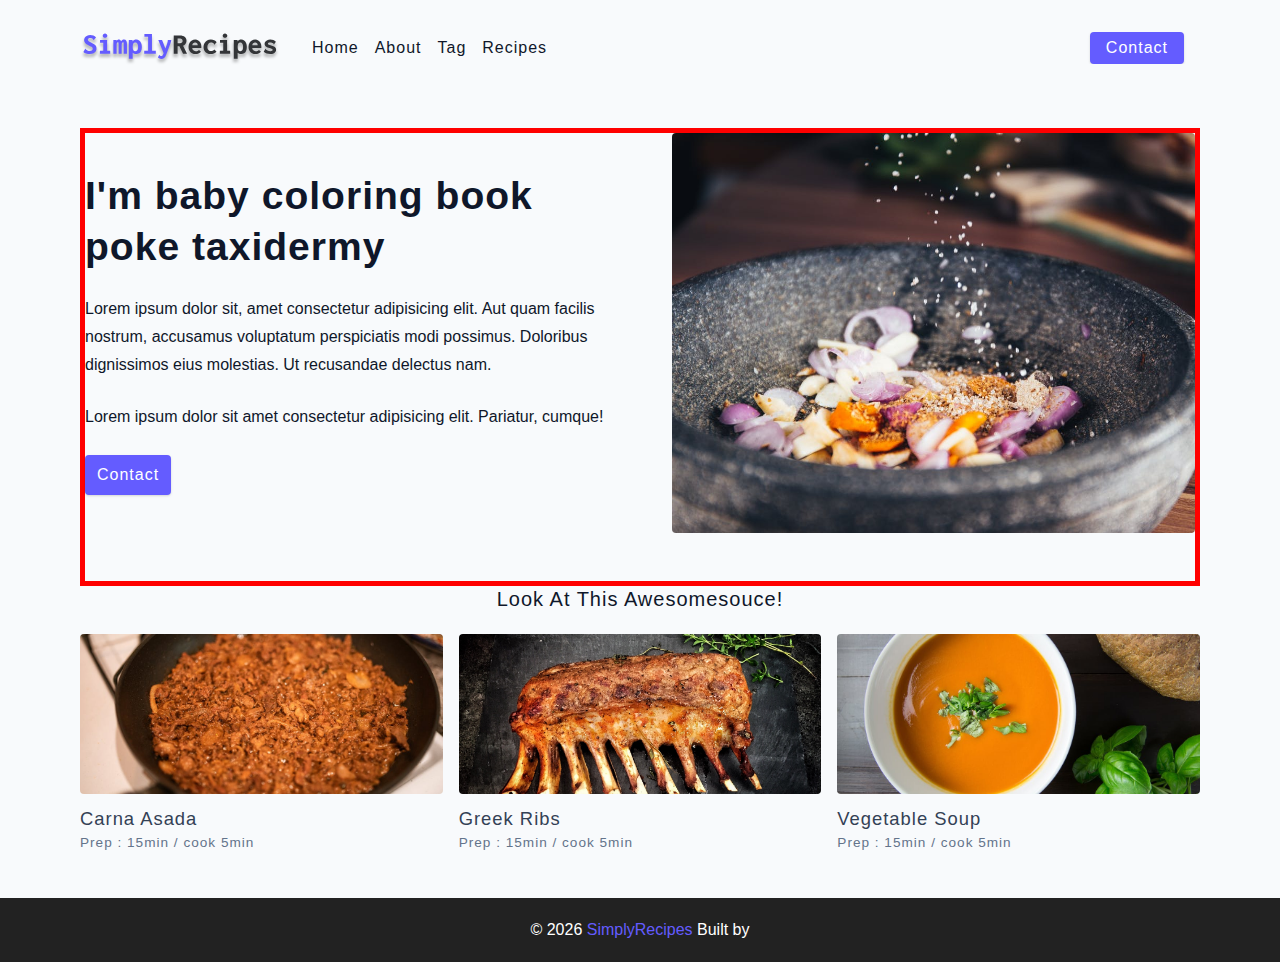
<file: starter/about.html>
<!-- https://www.youtube.com/watch?v=-8LTPIJBGwQ -->
<!DOCTYPE html>
<html lang="en">
  <head>
    <meta charset="UTF-8" />
    <meta http-equiv="X-UA-Compatible" content="IE=edge" />
    <meta name="viewport" content="width=device-width, initial-scale=1.0" />
    <title>About</title>
    <!-- favicon -->
    <link rel="shortcut icon" href="./assets/favicon.ico" type="image/x-icon" />
    <!-- normalize -->
    <link rel="stylesheet" href="./css/normalize.css" />
    <!-- font-awesome -->
    <link
      rel="stylesheet"
      href="https://cdnjs.cloudflare.com/ajax/libs/font-awesome/5.14.0/css/all.min.css"
    />
    <!-- main css -->
    <link rel="stylesheet" href="./css/main.css" />
  </head>
  <body>
    <!-- Nav -->
    <nav class="navbar">
      <div class="nav-center">
        <!-- Header -->
        <div class="nav-header">
          <a href="index.html" class="nav-logo">
            <img src="./assets/logo.svg" alt="simply recipes" />
          </a>
          <button type="button" class="btn nav-btn">
            <i class="fas fa-align-justify"></i>
          </button>
        </div>
        <!-- links -->
        <div class="nav-links">
          <a href="index.html" class="nav-link">Home</a>
          <a href="about.html" class="nav-link">About</a>
          <a href="tags.html" class="nav-link">Tag</a>
          <a href="recipes.html" class="nav-link">Recipes</a>
          <div class="nav-link contact-link">
            <a href="contact.html" class="btn">Contact</a>
          </div>
        </div>
      </div>
    </nav>
    <!-- End of Nav -->
    <!-- Main -->
    <main class="page">
      <section class="about-page">
        <article>
          <h2>I'm baby coloring book poke taxidermy</h2>
          <p>
            Lorem ipsum dolor sit, amet consectetur adipisicing elit. Aut quam
            facilis nostrum, accusamus voluptatum perspiciatis modi possimus.
            Doloribus dignissimos eius molestias. Ut recusandae delectus nam.
          </p>
          <p>
            Lorem ipsum dolor sit amet consectetur adipisicing elit. Pariatur,
            cumque!
          </p>
          <a href="contact.html" class="btn">contact</a>
        </article>
        <img
          src="./assets/about.jpeg"
          alt="pouring salt"
          class="img about-img"
        />
      </section>
      <section class="featured-recipes">
        <h5 class="featured-title">Look at this awesomesouce!</h5>
        <div class="recipes-list">
          <!-- single recipe -->
          <a href="single-recipe.html" class="recipe">
            <img
              src="./assets/recipes/recipe-1.jpeg"
              alt="food"
              class="img recipe-img"
            />
            <h5>carna asada</h5>
            <p>Prep : 15min / cook 5min</p>
          </a>
          <!-- End of single recipe -->
          <!-- single recipe -->
          <a href="single-recipe.html" class="recipe">
            <img
              src="./assets/recipes/recipe-2.jpeg"
              alt="food"
              class="img recipe-img"
            />
            <h5>Greek ribs</h5>
            <p>Prep : 15min / cook 5min</p>
          </a>
          <!-- End of single recipe -->
          <!-- single recipe -->
          <a href="single-recipe.html" class="recipe">
            <img
              src="./assets/recipes/recipe-3.jpeg"
              alt="food"
              class="img recipe-img"
            />
            <h5>Vegetable soup</h5>
            <p>Prep : 15min / cook 5min</p>
          </a>
          <!-- End of single recipe -->
          <!-- single recipe -->
        </div>
      </section>
    </main>
    <!-- End of Main -->
    <!-- Footer -->
    <footer class="page-footer">
      <p>
        &copy;
        <span id="date"></span>
        <span class="footer-logo">SimplyRecipes</span>
        Built by
        <a href="https://github.com/ellyvandertogt"></a>
      </p>
    </footer>
    <!-- End of Footer -->
    <script src="./js/app.js"></script>
  </body>
</html>
</file>
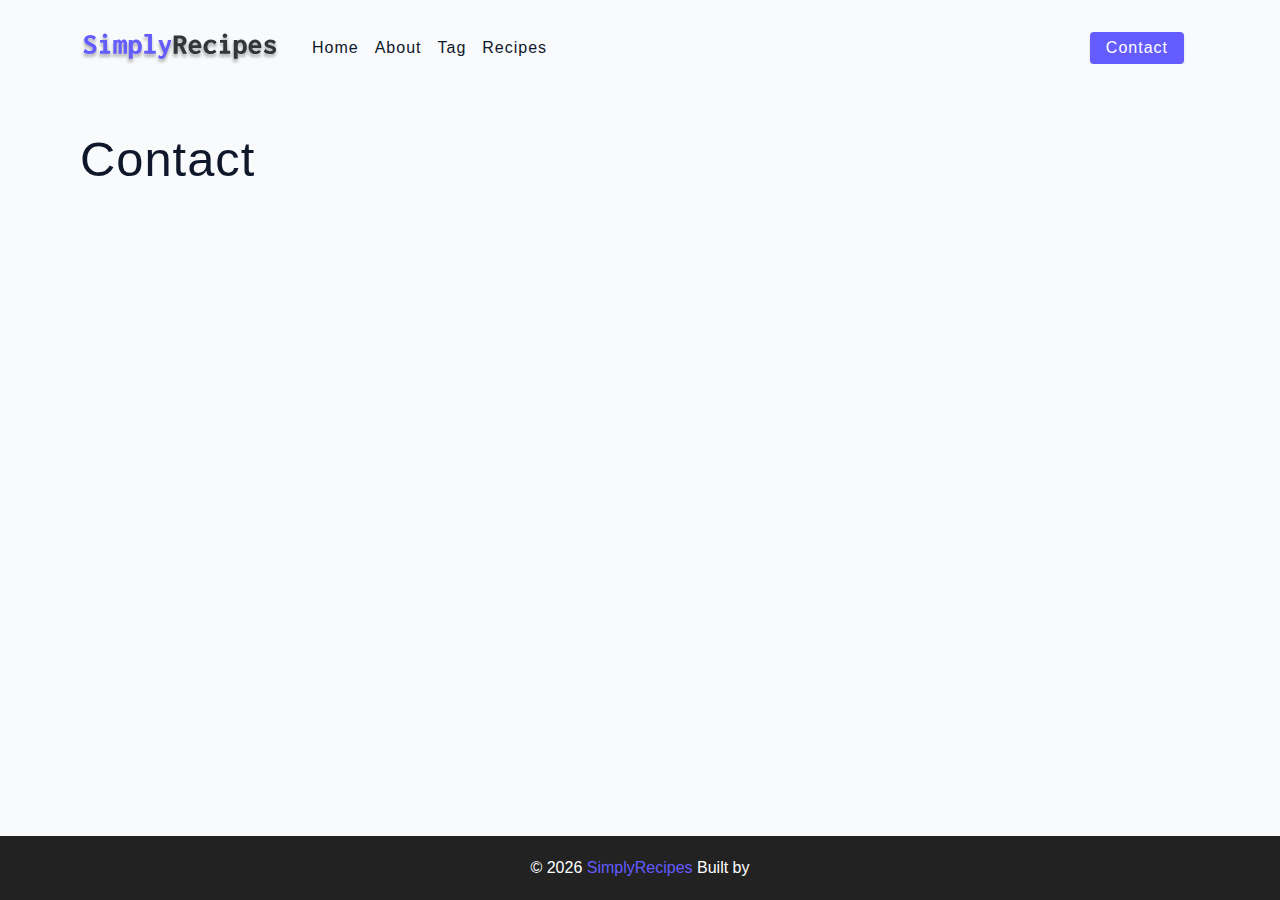
<file: starter/contact.html>
<!-- https://www.youtube.com/watch?v=-8LTPIJBGwQ -->
<!DOCTYPE html>
<html lang="en">
  <head>
    <meta charset="UTF-8" />
    <meta http-equiv="X-UA-Compatible" content="IE=edge" />
    <meta name="viewport" content="width=device-width, initial-scale=1.0" />
    <title>Contact</title>
    <!-- favicon -->
    <link rel="shortcut icon" href="./assets/favicon.ico" type="image/x-icon" />
    <!-- normalize -->
    <link rel="stylesheet" href="./css/normalize.css" />
    <!-- font-awesome -->
    <link
      rel="stylesheet"
      href="https://cdnjs.cloudflare.com/ajax/libs/font-awesome/5.14.0/css/all.min.css"
    />
    <!-- main css -->
    <link rel="stylesheet" href="./css/main.css" />
  </head>
  <body>
    <!-- Nav -->
    <nav class="navbar">
      <div class="nav-center">
        <!-- Header -->
        <div class="nav-header">
          <a href="index.html" class="nav-logo">
            <img src="./assets/logo.svg" alt="simply recipes" />
          </a>
          <button type="button" class="btn nav-btn">
            <i class="fas fa-align-justify"></i>
          </button>
        </div>
        <!-- links -->
        <div class="nav-links">
          <a href="index.html" class="nav-link">Home</a>
          <a href="about.html" class="nav-link">About</a>
          <a href="tags.html" class="nav-link">Tag</a>
          <a href="recipes.html" class="nav-link">Recipes</a>
          <div class="nav-link contact-link">
            <a href="contact.html" class="btn">Contact</a>
          </div>
        </div>
      </div>
    </nav>
    <!-- End of Nav -->
    <!-- Main -->
    <main class="page">
      <h1>Contact</h1>
    </main>
    <!-- End of Main -->
    <!-- Footer -->
    <footer class="page-footer">
      <p>
        &copy;
        <span id="date"></span>
        <span class="footer-logo">SimplyRecipes</span>
        Built by
        <a href="https://github.com/ellyvandertogt"></a>
      </p>
    </footer>
    <!-- End of Footer -->
    <script src="./js/app.js"></script>
  </body>
</html>
</file>
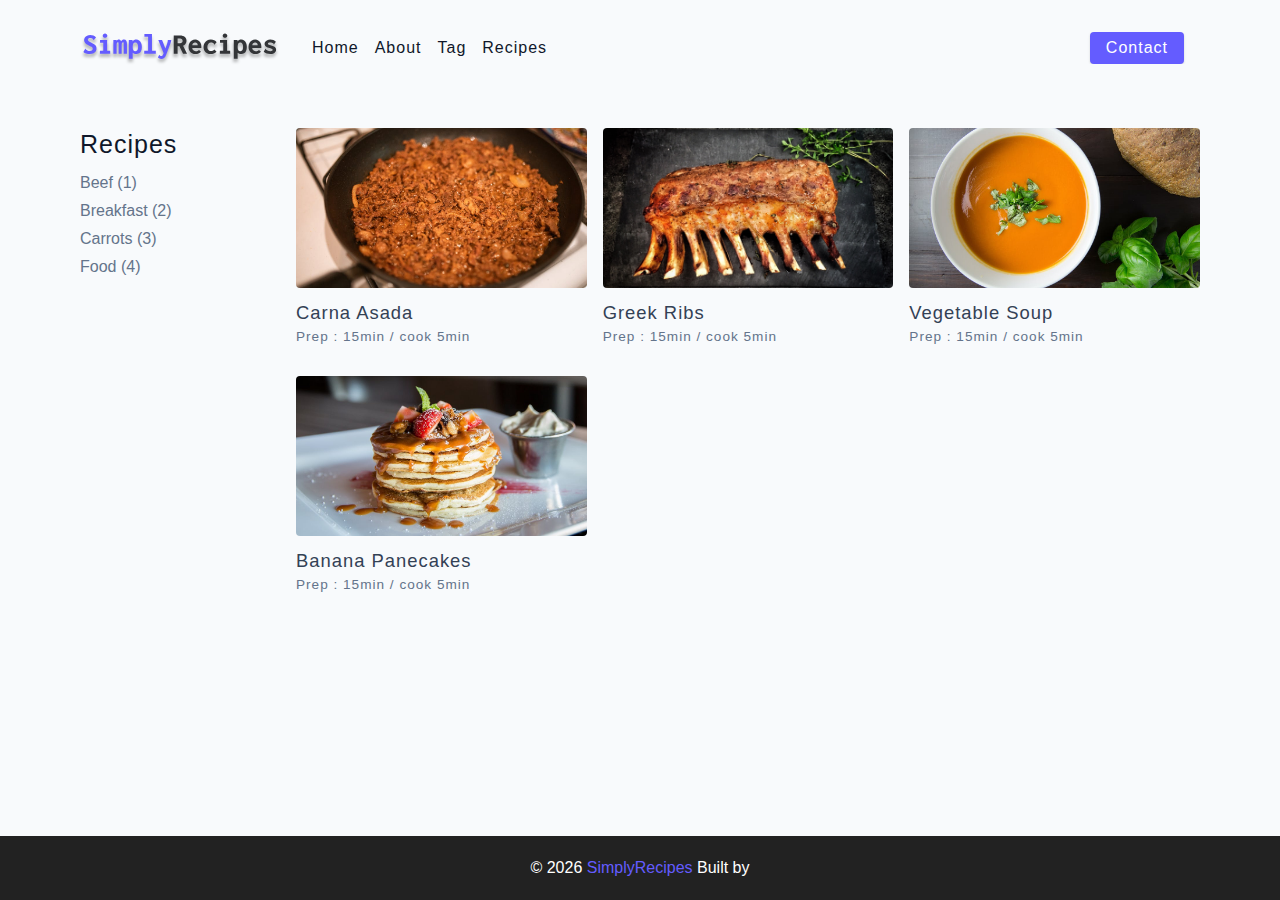
<file: starter/recipes.html>
<!-- https://www.youtube.com/watch?v=-8LTPIJBGwQ -->
<!DOCTYPE html>
<html lang="en">
  <head>
    <meta charset="UTF-8" />
    <meta http-equiv="X-UA-Compatible" content="IE=edge" />
    <meta name="viewport" content="width=device-width, initial-scale=1.0" />
    <title>Recipes</title>
    <!-- favicon -->
    <link rel="shortcut icon" href="./assets/favicon.ico" type="image/x-icon" />
    <!-- normalize -->
    <link rel="stylesheet" href="./css/normalize.css" />
    <!-- font-awesome -->
    <link
      rel="stylesheet"
      href="https://cdnjs.cloudflare.com/ajax/libs/font-awesome/5.14.0/css/all.min.css"
    />
    <!-- main css -->
    <link rel="stylesheet" href="./css/main.css" />
  </head>
  <body>
    <!-- Nav -->
    <nav class="navbar">
      <div class="nav-center">
        <!-- Header -->
        <div class="nav-header">
          <a href="index.html" class="nav-logo">
            <img src="./assets/logo.svg" alt="simply recipes" />
          </a>
          <button type="button" class="btn nav-btn">
            <i class="fas fa-align-justify"></i>
          </button>
        </div>
        <!-- links -->
        <div class="nav-links">
          <a href="index.html" class="nav-link">Home</a>
          <a href="about.html" class="nav-link">About</a>
          <a href="tags.html" class="nav-link">Tag</a>
          <a href="recipes.html" class="nav-link">Recipes</a>
          <div class="nav-link contact-link">
            <a href="contact.html" class="btn">Contact</a>
          </div>
        </div>
      </div>
    </nav>
    <!-- End of Nav -->
    <!-- Main -->
    <main class="page">
      <section class="recipes-container">
        <!-- Tags Container -->
        <div class="tags-container">
          <h4>recipes</h4>
          <div class="tags-list">
            <a href="tag-template.html">Beef (1)</a>
            <a href="tag-template.html">Breakfast (2)</a>
            <a href="tag-template.html">Carrots (3)</a>
            <a href="tag-template.html">Food (4)</a>
          </div>
        </div>
        <!-- End of Tags Container -->
        <!-- recipes Container -->
        <div class="recipes-list">
          <!-- single recipe -->
          <a href="single-recipe.html" class="recipe">
            <img
              src="./assets/recipes/recipe-1.jpeg"
              alt="food"
              class="img recipe-img"
            />
            <h5>carna asada</h5>
            <p>Prep : 15min / cook 5min</p>
          </a>
          <!-- End of single recipe -->
          <!-- single recipe -->
          <a href="single-recipe.html" class="recipe">
            <img
              src="./assets/recipes/recipe-2.jpeg"
              alt="food"
              class="img recipe-img"
            />
            <h5>Greek ribs</h5>
            <p>Prep : 15min / cook 5min</p>
          </a>
          <!-- End of single recipe -->
          <!-- single recipe -->
          <a href="single-recipe.html" class="recipe">
            <img
              src="./assets/recipes/recipe-3.jpeg"
              alt="food"
              class="img recipe-img"
            />
            <h5>Vegetable soup</h5>
            <p>Prep : 15min / cook 5min</p>
          </a>
          <!-- End of single recipe -->
          <!-- single recipe -->
          <a href="single-recipe.html" class="recipe">
            <img
              src="./assets/recipes/recipe-4.jpeg"
              alt="food"
              class="img recipe-img"
              \
            />
            <h5>Banana Panecakes</h5>
            <p>Prep : 15min / cook 5min</p>
          </a>
        </div>
        <!-- End of single recipe -->
        <!-- End of recipes list -->
      </section>
      <!-- End of Recipes container -->
    </main>
    <!-- End of Main -->
    <!-- Footer -->
    <footer class="page-footer">
      <p>
        &copy;
        <span id="date"></span>
        <span class="footer-logo">SimplyRecipes</span>
        Built by
        <a href="https://github.com/ellyvandertogt"></a>
      </p>
    </footer>
    <!-- End of Footer -->
    <script src="./js/app.js"></script>
  </body>
</html>
</file>
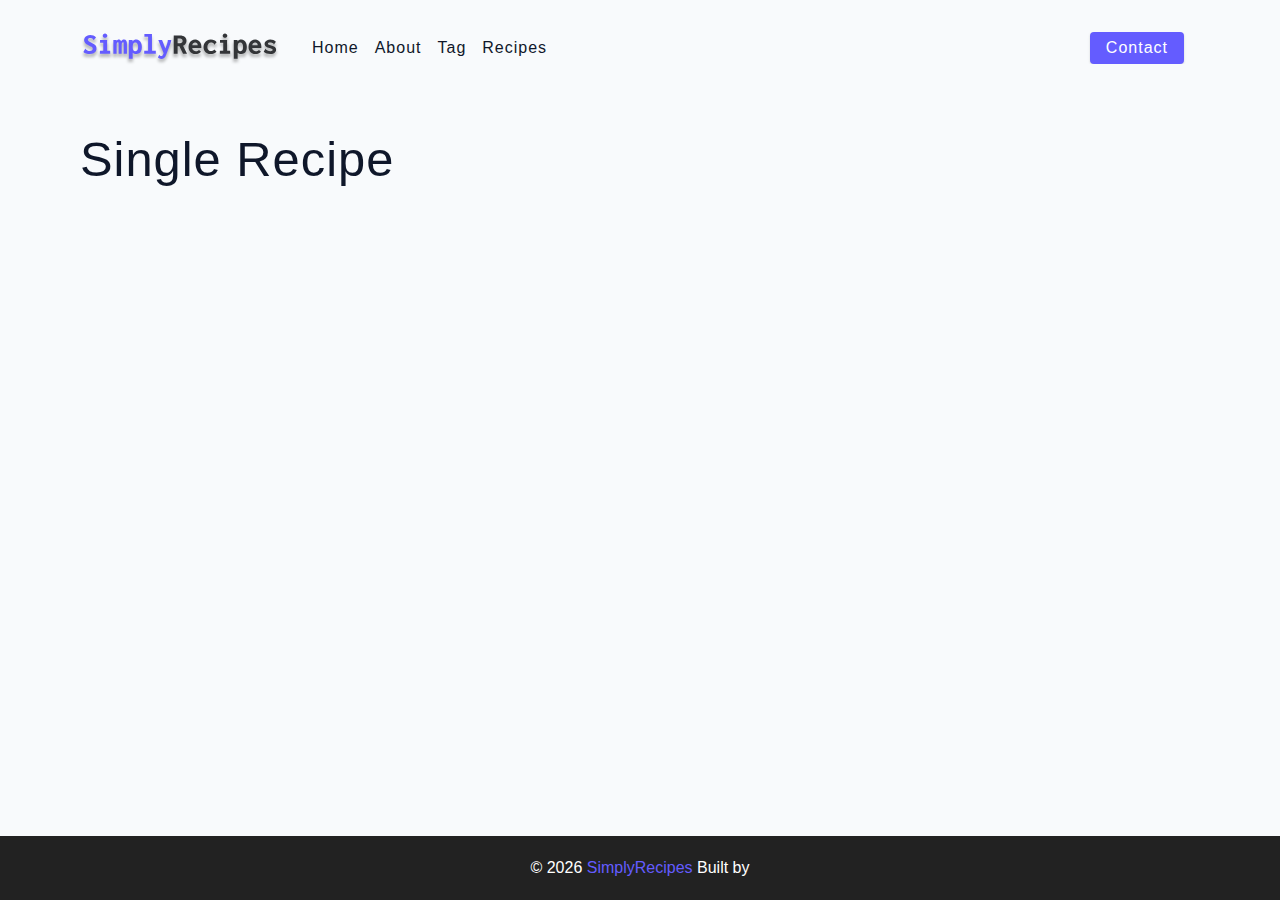
<file: starter/single-recipe.html>
<!-- https://www.youtube.com/watch?v=-8LTPIJBGwQ -->
<!DOCTYPE html>
<html lang="en">
  <head>
    <meta charset="UTF-8" />
    <meta http-equiv="X-UA-Compatible" content="IE=edge" />
    <meta name="viewport" content="width=device-width, initial-scale=1.0" />
    <title>Single Recipe</title>
    <!-- favicon -->
    <link rel="shortcut icon" href="./assets/favicon.ico" type="image/x-icon" />
    <!-- normalize -->
    <link rel="stylesheet" href="./css/normalize.css" />
    <!-- font-awesome -->
    <link
      rel="stylesheet"
      href="https://cdnjs.cloudflare.com/ajax/libs/font-awesome/5.14.0/css/all.min.css"
    />
    <!-- main css -->
    <link rel="stylesheet" href="./css/main.css" />
  </head>
  <body>
    <!-- Nav -->
    <nav class="navbar">
      <div class="nav-center">
        <!-- Header -->
        <div class="nav-header">
          <a href="index.html" class="nav-logo">
            <img src="./assets/logo.svg" alt="simply recipes" />
          </a>
          <button type="button" class="btn nav-btn">
            <i class="fas fa-align-justify"></i>
          </button>
        </div>
        <!-- links -->
        <div class="nav-links">
          <a href="index.html" class="nav-link">Home</a>
          <a href="about.html" class="nav-link">About</a>
          <a href="tags.html" class="nav-link">Tag</a>
          <a href="recipes.html" class="nav-link">Recipes</a>
          <div class="nav-link contact-link">
            <a href="contact.html" class="btn">Contact</a>
          </div>
        </div>
      </div>
    </nav>
    <!-- End of Nav -->
    <!-- Main -->
    <main class="page">
      <h1>Single Recipe</h1>
    </main>
    <!-- End of Main -->
    <!-- Footer -->
    <footer class="page-footer">
      <p>
        &copy;
        <span id="date"></span>
        <span class="footer-logo">SimplyRecipes</span>
        Built by
        <a href="https://github.com/ellyvandertogt"></a>
      </p>
    </footer>
    <!-- End of Footer -->
    <script src="./js/app.js"></script>
  </body>
</html>
</file>
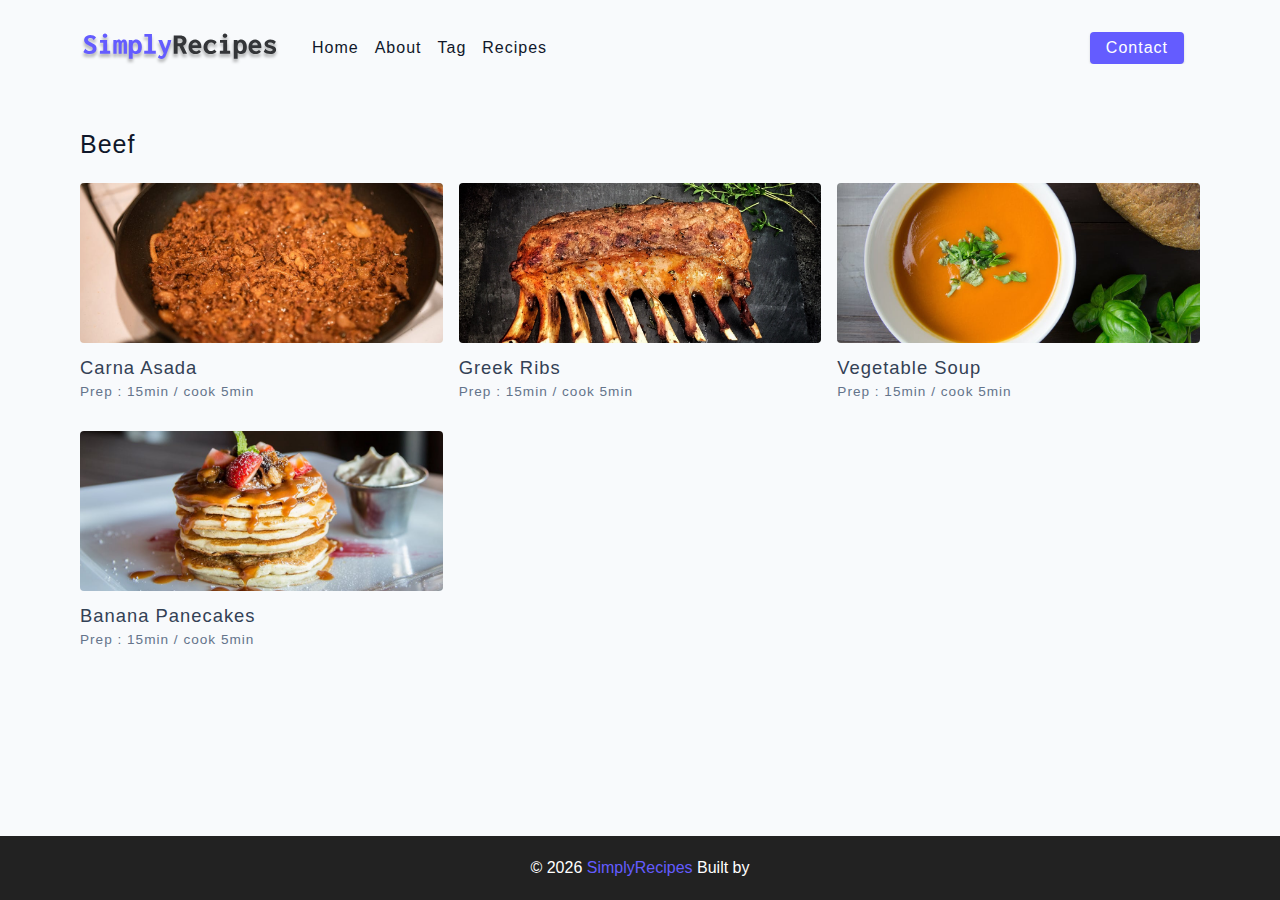
<file: starter/tag-template.html>
<!-- https://www.youtube.com/watch?v=-8LTPIJBGwQ -->
<!DOCTYPE html>
<html lang="en">
  <head>
    <meta charset="UTF-8" />
    <meta http-equiv="X-UA-Compatible" content="IE=edge" />
    <meta name="viewport" content="width=device-width, initial-scale=1.0" />
    <title>Tag template</title>
    <!-- favicon -->
    <link rel="shortcut icon" href="./assets/favicon.ico" type="image/x-icon" />
    <!-- normalize -->
    <link rel="stylesheet" href="./css/normalize.css" />
    <!-- font-awesome -->
    <link
      rel="stylesheet"
      href="https://cdnjs.cloudflare.com/ajax/libs/font-awesome/5.14.0/css/all.min.css"
    />
    <!-- main css -->
    <link rel="stylesheet" href="./css/main.css" />
  </head>
  <body>
    <!-- Nav -->
    <nav class="navbar">
      <div class="nav-center">
        <!-- Header -->
        <div class="nav-header">
          <a href="index.html" class="nav-logo">
            <img src="./assets/logo.svg" alt="simply recipes" />
          </a>
          <button type="button" class="btn nav-btn">
            <i class="fas fa-align-justify"></i>
          </button>
        </div>
        <!-- links -->
        <div class="nav-links">
          <a href="index.html" class="nav-link">Home</a>
          <a href="about.html" class="nav-link">About</a>
          <a href="tags.html" class="nav-link">Tag</a>
          <a href="recipes.html" class="nav-link">Recipes</a>
          <div class="nav-link contact-link">
            <a href="contact.html" class="btn">Contact</a>
          </div>
        </div>
      </div>
    </nav>
    <!-- End of Nav -->
    <!-- Main -->
    <main class="page">
      <div>
        <h4>Beef</h4>
        <!-- recipes list -->
        <div class="recipes-list">
          <!-- single recipe -->
          <a href="single-recipe.html" class="recipe">
            <img
              src="./assets/recipes/recipe-1.jpeg"
              alt="food"
              class="img recipe-img"
            />
            <h5>carna asada</h5>
            <p>Prep : 15min / cook 5min</p>
          </a>
          <!-- End of single recipe -->
          <!-- single recipe -->
          <a href="single-recipe.html" class="recipe">
            <img
              src="./assets/recipes/recipe-2.jpeg"
              alt="food"
              class="img recipe-img"
            />
            <h5>Greek ribs</h5>
            <p>Prep : 15min / cook 5min</p>
          </a>
          <!-- End of single recipe -->
          <!-- single recipe -->
          <a href="single-recipe.html" class="recipe">
            <img
              src="./assets/recipes/recipe-3.jpeg"
              alt="food"
              class="img recipe-img"
            />
            <h5>Vegetable soup</h5>
            <p>Prep : 15min / cook 5min</p>
          </a>
          <!-- End of single recipe -->
          <!-- single recipe -->
          <a href="single-recipe.html" class="recipe">
            <img
              src="./assets/recipes/recipe-4.jpeg"
              alt="food"
              class="img recipe-img"
              \
            />
            <h5>Banana Panecakes</h5>
            <p>Prep : 15min / cook 5min</p>
          </a>
        </div>
        <!-- End of single recipe -->
        <!-- End of recipes list -->
      </div>
    </main>
    <!-- End of Main -->

    <!-- Footer -->
    <footer class="page-footer">
      <p>
        &copy;
        <span id="date"></span>
        <span class="footer-logo">SimplyRecipes</span>
        Built by
        <a href="https://github.com/ellyvandertogt"></a>
      </p>
    </footer>
    <!-- End of Footer -->
    <script src="./js/app.js"></script>
  </body>
</html>
</file>
<file: final/css/main.css>
*,
::after,
::before {
  box-sizing: border-box;
}
/* fonts */

@import url('https://fonts.googleapis.com/css2?family=Roboto:wght@400;500;600&family=Montserrat&display=swap');
html {
  font-size: 100%;
} /*16px*/

:root {
  /* colors */
  --primary-100: #e2e0ff;
  --primary-200: #c1beff;
  --primary-300: #a29dff;
  --primary-400: #837dff;
  --primary-500: #645cff;
  --primary-600: #504acc;
  --primary-700: #3c3799;
  --primary-800: #282566;
  --primary-900: #141233;

  /* grey */
  --grey-50: #f8fafc;
  --grey-100: #f1f5f9;
  --grey-200: #e2e8f0;
  --grey-300: #cbd5e1;
  --grey-400: #94a3b8;
  --grey-500: #64748b;
  --grey-600: #475569;
  --grey-700: #334155;
  --grey-800: #1e293b;
  --grey-900: #0f172a;
  /* rest of the colors */
  --black: #222;
  --white: #fff;
  --red-light: #f8d7da;
  --red-dark: #842029;
  --green-light: #d1e7dd;
  --green-dark: #0f5132;

  /* fonts  */
  --headingFont: 'Roboto', sans-serif;
  --bodyFont: 'Nunito', sans-serif;
  --smallText: 0.7em;
  /* rest of the vars */
  --backgroundColor: var(--grey-50);
  --textColor: var(--grey-900);
  --borderRadius: 0.25rem;
  --letterSpacing: 1px;
  --transition: 0.3s ease-in-out all;
  --max-width: 1120px;
  --fixed-width: 600px;

  /* box shadow*/
  --shadow-1: 0 1px 3px 0 rgba(0, 0, 0, 0.1), 0 1px 2px 0 rgba(0, 0, 0, 0.06);
  --shadow-2: 0 4px 6px -1px rgba(0, 0, 0, 0.1),
    0 2px 4px -1px rgba(0, 0, 0, 0.06);
  --shadow-3: 0 10px 15px -3px rgba(0, 0, 0, 0.1),
    0 4px 6px -2px rgba(0, 0, 0, 0.05);
  --shadow-4: 0 20px 25px -5px rgba(0, 0, 0, 0.1),
    0 10px 10px -5px rgba(0, 0, 0, 0.04);
}

body {
  background: var(--backgroundColor);
  font-family: var(--bodyFont);
  font-weight: 400;
  line-height: 1.75;
  color: var(--textColor);
}

p {
  margin-top: 0;
  margin-bottom: 1.5rem;
  max-width: 40em;
}

h1,
h2,
h3,
h4,
h5 {
  margin: 0;
  margin-bottom: 1.38rem;
  font-family: var(--headingFont);
  font-weight: 400;
  line-height: 1.3;
  text-transform: capitalize;
  letter-spacing: var(--letterSpacing);
}

h1 {
  margin-top: 0;
  font-size: 3.052rem;
}

h2 {
  font-size: 2.441rem;
}

h3 {
  font-size: 1.953rem;
}

h4 {
  font-size: 1.563rem;
}

h5 {
  font-size: 1.25rem;
}

small,
.text-small {
  font-size: var(--smallText);
}

a {
  text-decoration: none;
}
ul {
  list-style-type: none;
  padding: 0;
}

.img {
  width: 100%;
  display: block;
  object-fit: cover;
}
/* buttons */

.btn {
  cursor: pointer;
  color: var(--white);
  background: var(--primary-500);
  border: transparent;
  border-radius: var(--borderRadius);
  letter-spacing: var(--letterSpacing);
  padding: 0.375rem 0.75rem;
  box-shadow: var(--shadow-1);
  transition: var(--transtion);
  text-transform: capitalize;
  display: inline-block;
}
.btn:hover {
  background: var(--primary-700);
  box-shadow: var(--shadow-3);
}
.btn-hipster {
  color: var(--primary-500);
  background: var(--primary-200);
}
.btn-hipster:hover {
  color: var(--primary-200);
  background: var(--primary-700);
}
.btn-block {
  width: 100%;
}

/* alerts */
.alert {
  padding: 0.375rem 0.75rem;
  margin-bottom: 1rem;
  border-color: transparent;
  border-radius: var(--borderRadius);
}

.alert-danger {
  color: var(--red-dark);
  background: var(--red-light);
}
.alert-success {
  color: var(--green-dark);
  background: var(--green-light);
}
/* form */

.form {
  width: 90vw;
  max-width: var(--fixed-width);
  background: var(--white);
  border-radius: var(--borderRadius);
  box-shadow: var(--shadow-2);
  padding: 2rem 2.5rem;
  margin: 3rem auto;
}
.form-label {
  display: block;
  font-size: var(--smallText);
  margin-bottom: 0.5rem;
  text-transform: capitalize;
  letter-spacing: var(--letterSpacing);
}
.form-input,
.form-textarea {
  width: 100%;
  padding: 0.375rem 0.75rem;
  border-radius: var(--borderRadius);
  background: var(--backgroundColor);
  border: 1px solid var(--grey-200);
}

.form-row {
  margin-bottom: 1rem;
}

.form-textarea {
  height: 7rem;
}
::placeholder {
  font-family: inherit;
  color: var(--grey-400);
}
.form-alert {
  color: var(--red-dark);
  letter-spacing: var(--letterSpacing);
  text-transform: capitalize;
}
/* alert */

@keyframes spinner {
  to {
    transform: rotate(360deg);
  }
}

.loading {
  width: 6rem;
  height: 6rem;
  border: 5px solid var(--grey-400);
  border-radius: 50%;
  border-top-color: var(--primary-500);
  animation: spinner 0.6s linear infinite;
}
.loading {
  margin: 0 auto;
}
/* title */

.title {
  text-align: center;
}

.title-underline {
  background: var(--primary-500);
  width: 7rem;
  height: 0.25rem;
  margin: 0 auto;
  margin-top: -1rem;
}

/*
=============== 
Navbar
===============
*/

.navbar {
  display: flex;
  align-items: center;
  justify-content: center;
}
.nav-center {
  width: 90vw;
  max-width: var(--max-width);
}
.nav-header {
  height: 6rem;
  display: flex;
  justify-content: space-between;
  align-items: center;
}
.nav-header img {
  width: 200px;
}
.nav-logo {
  display: flex;
  align-items: flex-end;
}

.nav-btn {
  padding: 0.15rem 0.75rem;
}
.nav-btn i {
  font-size: 1.25rem;
}
.nav-links {
  height: 0;
  overflow: hidden;
  display: flex;
  flex-direction: column;
  transition: var(--transition);
}
.show-links {
  height: 23.9375rem;
}

.nav-link {
  display: block;
  text-align: center;
  font-size: 1.25rem;
  text-transform: capitalize;
  color: var(--grey-900);
  letter-spacing: var(--letterSpacing);
  padding: 1rem 0;
  border-top: 1px solid var(--grey-500);
  transition: var(--transition);
}
.nav-link:hover {
  color: var(--primary-500);
}

.contact-link a {
  padding: 0.15rem 1rem;
}

@media screen and (min-width: 992px) {
  .navbar {
    height: 6rem;
  }
  .nav-center {
    display: flex;
    align-items: center;
  }
  .nav-header {
    padding: 0;
    margin-right: 2rem;
    height: auto;
  }

  .nav-btn {
    display: none;
  }
  .nav-links {
    height: auto !important;
    flex-direction: row;
    align-items: center;
    width: 100%;
  }
  .nav-link {
    padding: 0;
    border-top: none;
    margin-right: 1rem;
    font-size: 1rem;
  }
  .contact-link {
    margin-right: 0;
    margin-left: auto;
  }
}
/*
=============== 
Page
===============
*/

.page {
  width: 90vw;
  max-width: var(--max-width);
  margin: 0 auto;
}
.page {
  padding-top: 2rem;
  min-height: calc(100vh - (6rem + 4rem));
}
/*
=============== 
Footer
===============
*/

.page-footer {
  text-align: center;
  height: 4rem;
  display: flex;
  align-items: center;
  justify-content: center;
  background: var(--black);
  color: var(--white);
}
.page-footer h5 {
  margin-top: 0;
  margin-bottom: 0;
}
.page-footer p {
  margin-bottom: 0;
}
.page-footer .footer-logo,
.page-footer a {
  color: var(--primary-500);
}
/*
=============== 
Hero
===============
*/

.hero {
  height: 40vh;
  position: relative;
  margin-bottom: 2rem;
  background: url('../assets/main.jpeg') center/cover no-repeat;
  border-radius: var(--borderRadius);
}
.hero-container {
  position: absolute;
  top: 0;
  left: 0;
  width: 100%;
  height: 100%;
  display: flex;
  align-items: center;
  justify-content: center;
  background: rgba(0, 0, 0, 0.4);
  border-radius: var(--borderRadius);
}
.hero-text {
  color: var(--white);
  text-align: center;
}

@media only screen and (min-width: 768px) {
  .hero-text h1 {
    font-size: 4rem;
    margin-bottom: 0;
  }
}

/*
=============== 
Recipes 
===============
*/

.recipes-container {
  display: grid;
  gap: 2rem 1rem;
}

.recipes-list {
  display: grid;
  gap: 2rem 1rem;
  padding-bottom: 3rem;
}
.tags-container {
  order: 1;
  display: flex;
  flex-direction: column;
  padding-bottom: 3rem;
  /* background: blue; */
}
.tags-container h4 {
  margin-bottom: 0.5rem;
  font-weight: 500;
}
.tags-list {
  display: grid;
  grid-template-columns: 1fr 1fr 1fr;
}
.tags-list a {
  text-transform: capitalize;
  display: block;
  color: var(--grey-500);
  transition: var(--transition);
}
.tags-list a:hover {
  color: var(--primary-500);
}
.recipe {
  display: block;
}
.recipe-img {
  height: 15rem;
  border-radius: var(--borderRadius);
  margin-bottom: 1rem;
}
.recipe h5 {
  margin-bottom: 0;
  margin-top: 0.25rem;
  line-height: 1;
  color: var(--grey-700);
}
.recipe p {
  margin-bottom: 0;
  line-height: 1;
  color: var(--grey-500);
  margin-top: 0.5rem;
  letter-spacing: var(--letterSpacing);
}
@media screen and (min-width: 576px) {
  .recipes-list {
    grid-template-columns: 1fr 1fr;
  }
  .recipe-img {
    height: 10rem;
  }
}

@media screen and (min-width: 992px) {
  .recipes-container {
    grid-template-columns: 200px 1fr;
    gap: 1rem;
  }
  .recipes-list {
    grid-template-columns: 1fr 1fr;
  }

  .recipe p {
    font-size: 0.85rem;
  }
  .tags-container {
    order: 0;
    /* background: blue; */
  }
  .tags-list {
    display: grid;
    grid-template-columns: 1fr;
  }
}

@media screen and (min-width: 1200px) {
  .recipe h5 {
    font-size: 1.15rem;
  }
  .recipes-list {
    grid-template-columns: 1fr 1fr 1fr;
  }
}
/*
=============== 
Error
===============
*/
.error-page {
  text-align: center;
  padding-top: 5rem;
}
.error-page h1 {
  font-size: 9rem;
}
/*
=============== 
About Page
===============
*/

.about-page h2 {
  text-transform: none;
  font-weight: bold;
}
.about-page {
  display: grid;
  gap: 2rem 4rem;
  padding-bottom: 3rem;
}
.about-img {
  border-radius: var(--borderRadius);
  height: 300px;
}

@media screen and (min-width: 992px) {
  .about-page {
    grid-template-columns: 1fr 1fr;
    grid-template-rows: 400px;
    align-items: center;
  }
  .about-img {
    height: 100%;
  }
}

.featured-title {
  text-align: center;
}
/*
=============== 
Contact Page
===============
*/
.contact-form {
  width: 100%;
  margin: 0;
}
.contact-container {
  display: grid;
  gap: 2rem 3rem;
  padding-bottom: 3rem;
}
@media screen and (min-width: 992px) {
  .contact-container {
    grid-template-columns: 1fr 450px;
    align-items: center;
  }
}

/*
=============== 
Tags Page
===============
*/

.tags-wrapper {
  display: grid;
  gap: 2rem;
  padding-bottom: 3rem;
}
.tag {
  background: var(--grey-500);
  border-radius: var(--borderRadius);
  text-align: center;
  color: var(--white);
  transition: var(--transition);
  padding: 0.75rem 0;
}
.tag:hover {
  background: var(--primary-500);
}
.tag h5,
.tag p {
  margin-bottom: 0;
}
.tag h5 {
  font-weight: 600;
}
@media screen and (min-width: 576px) {
  .tags-wrapper {
    grid-template-columns: 1fr 1fr;
  }
}
@media screen and (min-width: 992px) {
  .tags-wrapper {
    grid-template-columns: 1fr 1fr 1fr;
  }
}

/*
=============== 
Recipe Template
===============
*/

.recipe-hero {
  display: grid;
  gap: 3rem;
}

.recipe-hero-img {
  height: 300px;
  border-radius: var(--borderRadius);
}
.recipe-info p {
  color: var(--grey-600);
}
.recipe-icons {
  display: grid;
  grid-template-columns: repeat(3, 1fr);
  gap: 1rem;
  margin: 2rem 0;
  text-align: center;
}
.recipe-icons i {
  font-size: 1.5rem;
  color: var(--primary-500);
}
.recipe-icons h5,
.recipe-icons p {
  margin-bottom: 0;
  font-size: 0.85em;
}

.recipe-icons p {
  color: var(--grey-600);
}
.recipe-tags {
  display: flex;
  align-items: center;
  flex-wrap: wrap;
  font-size: 0.7em;
  font-weight: 600;
}
.recipe-tags a {
  background: var(--primary-500);
  border-radius: var(--borderRadius);
  color: var(--white);
  padding: 0.05rem 0.5rem;
  margin: 0 0.25rem;
  text-transform: capitalize;
}
@media screen and (min-width: 992px) {
  .recipe-hero {
    grid-template-columns: 4fr 5fr;
    align-items: center;
  }
}
.recipe-content {
  padding: 3rem 0;
  display: grid;
  gap: 2rem 5rem;
}
@media screen and (min-width: 992px) {
  .recipe-content {
    grid-template-columns: 2fr 1fr;
  }
}
.single-instruction header {
  display: grid;
  grid-template-columns: auto 1fr;
  gap: 1.5rem;
  align-items: center;
}
.single-instruction header p {
  text-transform: uppercase;
  font-weight: 600;
  color: var(--primary-500);
  margin-bottom: 0;
}
.single-instruction > p {
  color: var(--grey-700);
}

.single-instruction header div {
  height: 2px;
  background: var(--grey-300);
}

.second-column {
  display: grid;
  row-gap: 2rem;
}

.single-ingredient {
  border-bottom: 2px solid var(--grey-300);
  padding-bottom: 0.75rem;
  color: var(--grey-700);
}
.single-tool {
  border-bottom: 2px solid var(--grey-300);
  padding-bottom: 0.75rem;
  color: var(--primary-500);
  text-transform: capitalize;
}
</file>
<file: starter/css/main.css>
*,
::after,
::before {
  box-sizing: border-box;
}
/* fonts */

@import url('https://fonts.googleapis.com/css2?family=Roboto:wght@400;500;600&family=Montserrat&display=swap');
html {
  font-size: 100%;
} /*16px*/

:root {
  /* colors */
  --primary-100: #e2e0ff;
  --primary-200: #c1beff;
  --primary-300: #a29dff;
  --primary-400: #837dff;
  --primary-500: #645cff;
  --primary-600: #504acc;
  --primary-700: #3c3799;
  --primary-800: #282566;
  --primary-900: #141233;

  /* grey */
  --grey-50: #f8fafc;
  --grey-100: #f1f5f9;
  --grey-200: #e2e8f0;
  --grey-300: #cbd5e1;
  --grey-400: #94a3b8;
  --grey-500: #64748b;
  --grey-600: #475569;
  --grey-700: #334155;
  --grey-800: #1e293b;
  --grey-900: #0f172a;
  /* rest of the colors */
  --black: #222;
  --white: #fff;
  --red-light: #f8d7da;
  --red-dark: #842029;
  --green-light: #d1e7dd;
  --green-dark: #0f5132;

  /* fonts  */
  --headingFont: 'Roboto', sans-serif;
  --bodyFont: 'Nunito', sans-serif;
  --smallText: 0.7em;
  /* rest of the vars */
  --backgroundColor: var(--grey-50);
  --textColor: var(--grey-900);
  --borderRadius: 0.25rem;
  --letterSpacing: 1px;
  --transition: 0.3s ease-in-out all;
  --max-width: 1120px;
  --fixed-width: 600px;

  /* box shadow*/
  --shadow-1: 0 1px 3px 0 rgba(0, 0, 0, 0.1), 0 1px 2px 0 rgba(0, 0, 0, 0.06);
  --shadow-2: 0 4px 6px -1px rgba(0, 0, 0, 0.1),
    0 2px 4px -1px rgba(0, 0, 0, 0.06);
  --shadow-3: 0 10px 15px -3px rgba(0, 0, 0, 0.1),
    0 4px 6px -2px rgba(0, 0, 0, 0.05);
  --shadow-4: 0 20px 25px -5px rgba(0, 0, 0, 0.1),
    0 10px 10px -5px rgba(0, 0, 0, 0.04);
}

body {
  background: var(--backgroundColor);
  font-family: var(--bodyFont);
  font-weight: 400;
  line-height: 1.75;
  color: var(--textColor);
}

p {
  margin-top: 0;
  margin-bottom: 1.5rem;
  max-width: 40em;
}

h1,
h2,
h3,
h4,
h5 {
  margin: 0;
  margin-bottom: 1.38rem;
  font-family: var(--headingFont);
  font-weight: 400;
  line-height: 1.3;
  text-transform: capitalize;
  letter-spacing: var(--letterSpacing);
}

h1 {
  margin-top: 0;
  font-size: 3.052rem;
}

h2 {
  font-size: 2.441rem;
}

h3 {
  font-size: 1.953rem;
}

h4 {
  font-size: 1.563rem;
}

h5 {
  font-size: 1.25rem;
}

small,
.text-small {
  font-size: var(--smallText);
}

a {
  text-decoration: none;
}
ul {
  list-style-type: none;
  padding: 0;
}

.img {
  width: 100%;
  display: block;
  object-fit: cover;
}
/* buttons */

.btn {
  cursor: pointer;
  color: var(--white);
  background: var(--primary-500);
  border: transparent;
  border-radius: var(--borderRadius);
  letter-spacing: var(--letterSpacing);
  padding: 0.375rem 0.75rem;
  box-shadow: var(--shadow-1);
  transition: var(--transtion);
  text-transform: capitalize;
  display: inline-block;
}
.btn:hover {
  background: var(--primary-700);
  box-shadow: var(--shadow-3);
}
.btn-hipster {
  color: var(--primary-500);
  background: var(--primary-200);
}
.btn-hipster:hover {
  color: var(--primary-200);
  background: var(--primary-700);
}
.btn-block {
  width: 100%;
}

/* alerts */
.alert {
  padding: 0.375rem 0.75rem;
  margin-bottom: 1rem;
  border-color: transparent;
  border-radius: var(--borderRadius);
}

.alert-danger {
  color: var(--red-dark);
  background: var(--red-light);
}
.alert-success {
  color: var(--green-dark);
  background: var(--green-light);
}
/* form */

.form {
  width: 90vw;
  max-width: var(--fixed-width);
  background: var(--white);
  border-radius: var(--borderRadius);
  box-shadow: var(--shadow-2);
  padding: 2rem 2.5rem;
  margin: 3rem auto;
}
.form-label {
  display: block;
  font-size: var(--smallText);
  margin-bottom: 0.5rem;
  text-transform: capitalize;
  letter-spacing: var(--letterSpacing);
}
.form-input,
.form-textarea {
  width: 100%;
  padding: 0.375rem 0.75rem;
  border-radius: var(--borderRadius);
  background: var(--backgroundColor);
  border: 1px solid var(--grey-200);
}

.form-row {
  margin-bottom: 1rem;
}

.form-textarea {
  height: 7rem;
}
::placeholder {
  font-family: inherit;
  color: var(--grey-400);
}
.form-alert {
  color: var(--red-dark);
  letter-spacing: var(--letterSpacing);
  text-transform: capitalize;
}
/* alert */

@keyframes spinner {
  to {
    transform: rotate(360deg);
  }
}

.loading {
  width: 6rem;
  height: 6rem;
  border: 5px solid var(--grey-400);
  border-radius: 50%;
  border-top-color: var(--primary-500);
  animation: spinner 0.6s linear infinite;
}
.loading {
  margin: 0 auto;
}
/* title */

.title {
  text-align: center;
}

.title-underline {
  background: var(--primary-500);
  width: 7rem;
  height: 0.25rem;
  margin: 0 auto;
  margin-top: -1rem;
}

/*
=============== 
Navbar
===============
*/
.navbar {
  display: flex;
  justify-content: center;
  align-items: center;
}

.nav-center {
  width: 90vw;
  max-width: var(--max-width);
  /* background-color: blue; */
 
}

.nav-header {
  height: 6rem;
  /* background-color: red; */
  display: flex;
  justify-content: space-between;
  align-items: center;
}

.nav-header img {
  width: 200px;
}
.nav-logo {
  /* background: red; */
  display: flex;
  align-items: center;
}
.nav-btn {
  padding: 0.15rem 0.75rem;
}

.nav-btn i {
  font-size: 1.25rem;
}

.nav-links {
  display: flex;
  flex-direction: column;
  /*default; hide the link*/
  height: 0; 
  overflow: hidden;
  transition: var(--transition);
}
.show-links {
  height: 310px;
}

.nav-link {
  display: block;
  text-align: center;
  text-transform: capitalize;
  color: var(--grey-900);
  letter-spacing: var(--letterSpacing);
  padding: 1rem 0;
  border-top: 1px solid var(--grey-500);
  transition: var(--transtion);
}
.nav-link:hover {
  color: var(--primary-500);
}

.contact-link a {
  padding: 0.15rem 1rem;
}

@media screen and (min-width:992px) {
  .nav-btn {
    display: none;
  }
  .navbar {
    height: 6rem;
    
  }
  .nav-center {
    display: flex;
    align-items: center;
  }
  .nav-header {
    height: auto;
    margin-right:2rem;
  }
  .nav-links {
    height: auto;
    flex-direction: row;
    align-items: center;
    width: 100%;
    /* background: red; */
  }
  .nav-link {
    padding: 0;
    border-top: none;
    margin-right: 1rem;
    font-size: 1rem;
  }
  .contact-link {
    margin-left: auto;
    /* margin-right: 0; */
  }
}

/*
=============== 
Page
===============
*/

.page {
  /* background: pink; */
  width: 90vw;
  max-width: var(--max-width);
  margin: 0 auto;
  padding-top: 2rem;
  min-height: calc(100vh - (6rem + 4rem));
 
}
/*
=============== 
Hero 
===============
*/
.hero {
  height: 40vh;
  background: url("../assets/main.jpeg") center/cover no-repeat;
  margin-bottom: 2rem;
  border-radius: var(--borderRadius);
  position: relative;
}
.hero-container {
  position: absolute;
  width: 100%;
  height: 100%;
  top: 0;
  left: 0;
  background: rgba(0, 0, 0, 0.4);
  border-radius: var(--borderRadius);
  display: flex;
  justify-content: center;
  align-items: center;
}

.hero-text {
  color: white;
  display: flex;
  flex-direction: column;
  justify-content: center;
  text-align: center;
}
@media screen and (min-width:768px) {
  .hero-text {
    font-size: 4rem;
    margin-bottom: 0;
  }
}

/* 
=============== 
Recipes
=============== 
*/
.recipes-container {
  display: grid;
  gap: 2rem 1rem;
  
  
}
.tags-container {

  order: 1;
  display: flex;
  flex-direction: column;
  padding-bottom: 3rem;
}
.recipes-list {
  display: grid;
  gap: 2rem 1rem;
  padding-bottom: 3rem;
 
}

.tags-container h4 {
  margin-bottom: 0.5rem;
  font-weight: 500;
}
.tags-list {
  display: grid;
  grid-template-columns: 1fr 1fr 1fr;
}

.tags-list a {
  text-transform: capitalize;
  display: block;
  color: var(--grey-500);
  transition: var(--transition);
}
.tags-list a:hover {
  color: var(--primary-500);

}
.recipe {
  display: block;
}
.recipe-img {
  height: 15rem;
  border-radius: var(--borderRadius);
  margin-bottom: 1rem;
}
.recipe h5 {
  margin-bottom: 0;
  line-height: 1;
  color: var(--grey-700);
}

.recipe p {
  margin-bottom: 0;
  margin-top: 0.5rem;
  line-height: 1;
  color: var(--grey-500);
  letter-spacing: var(--letterSpacing);
}

@media screen and (min-width: 576px) {
  .recipes-list {
    grid-template-columns: 1fr 1fr;
  }
  .recipe-img {
    height: 10rem;
  }
}
@media screen and (min-width: 992px) {
  .recipes-container {
    grid-template-columns: 200px 1fr;
  }
  .recipe p {
    font-size: 0.85rem;
  }
  .tags-container {
    order: 0;
  }
  .tags-list {
    grid-template-columns: 1fr;
  }
 
}
@media screen and (min-width: 1200px) {
  .recipe h5 {
    font-size: 1.15rem;
  }
  .recipes-list {
    grid-template-columns: 1fr 1fr 1fr;
  }
}


/*
=============== 
Footer
===============
*/
.page-footer {
  height: 4rem;
  background: var(--black);
  color: white;
  display: flex;
  justify-content: center;
  align-items: center;
}
.page-footer p {
  margin-bottom: 0;
}
.footer-logo, .page-footer a {
  color: var(--primary-500);
}

/* 
=============== 
Error
=============== 
*/
.error-page {
  text-align: center;
  padding-top: 5rem;
}
.error-page h1 {
  font-size: 9rem;
}

/* 
=============== 
ABOUT
=============== 
*/
.about-page h2 {
  text-transform: none;
  font-weight: bold;
}
.about-page {
  display: grid;
  gap: 2rem 4rem;
  border: solid 5px red;
  padding-bottom: 3rem;                                                                                                                                                                                                                                                                                                                                                                                                                                                                                                                                                                                                                                                                                                                                                                                                                                                                                                                                                                                                                                                                                                                                                                                                                                                                                                                                                                                                                                                                                                                                                                                                                                                                                                                                                                                                                                                                                                                                                                                                                                                                                                                                                                                                                                                                                                                                                                                                                                                                                                                                                                                                                                                                                                                                                                                                                                                                                                                                                                                                                                                                                                                                                                                                                                                                                                                                                                                                                                                                                                                                                                                                                                                                                                                                                                                                                                                                                                                                                                                                                                                                                                                                                                                                                                                                                                                                                                                                                                                                                                                                                                                                                                                                                                                                                                                                                                                                                                                                                                                                                                                                                                                                                                                                                                                                                                                                                                                                                                                                                                                                                                                                                                                                                                                                                                                                                                                                                                                                                                                                                                                                                                                                                                                                                                                                                                                                                                                                                                                                                                                                                                                  
}
.about-img {
  border-radius: var(--borderRadius);
  height: 300px;
}

@media screen and (min-width: 992px) {
  .about-page {
    grid-template-columns: 1fr 1fr;
    grid-template-rows: 400px;
    align-items: center;
  }
  .about-img {
    height: 100%;
  }
}
.featured-title {
  text-align: center;

}
/* 
=============== 

=============== 
*/
/* 
=============== 

=============== 
*/
</file>
